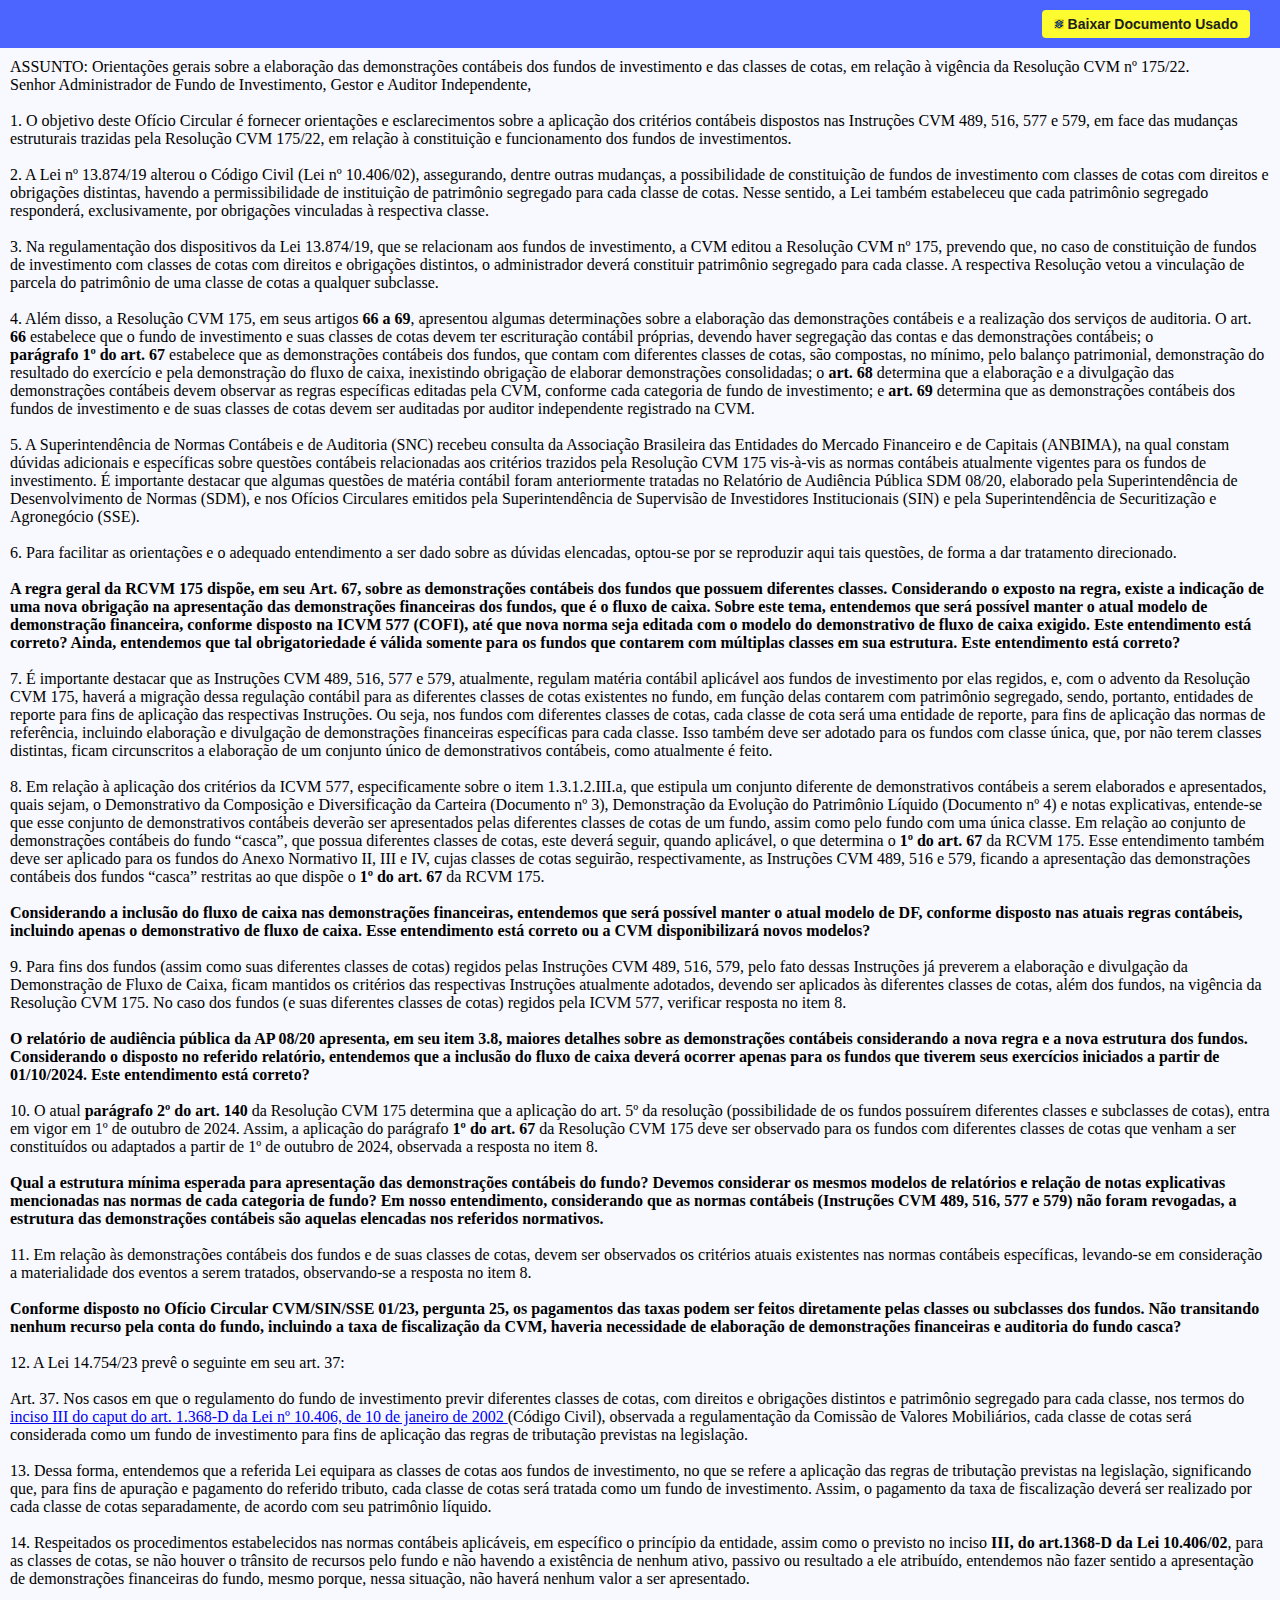
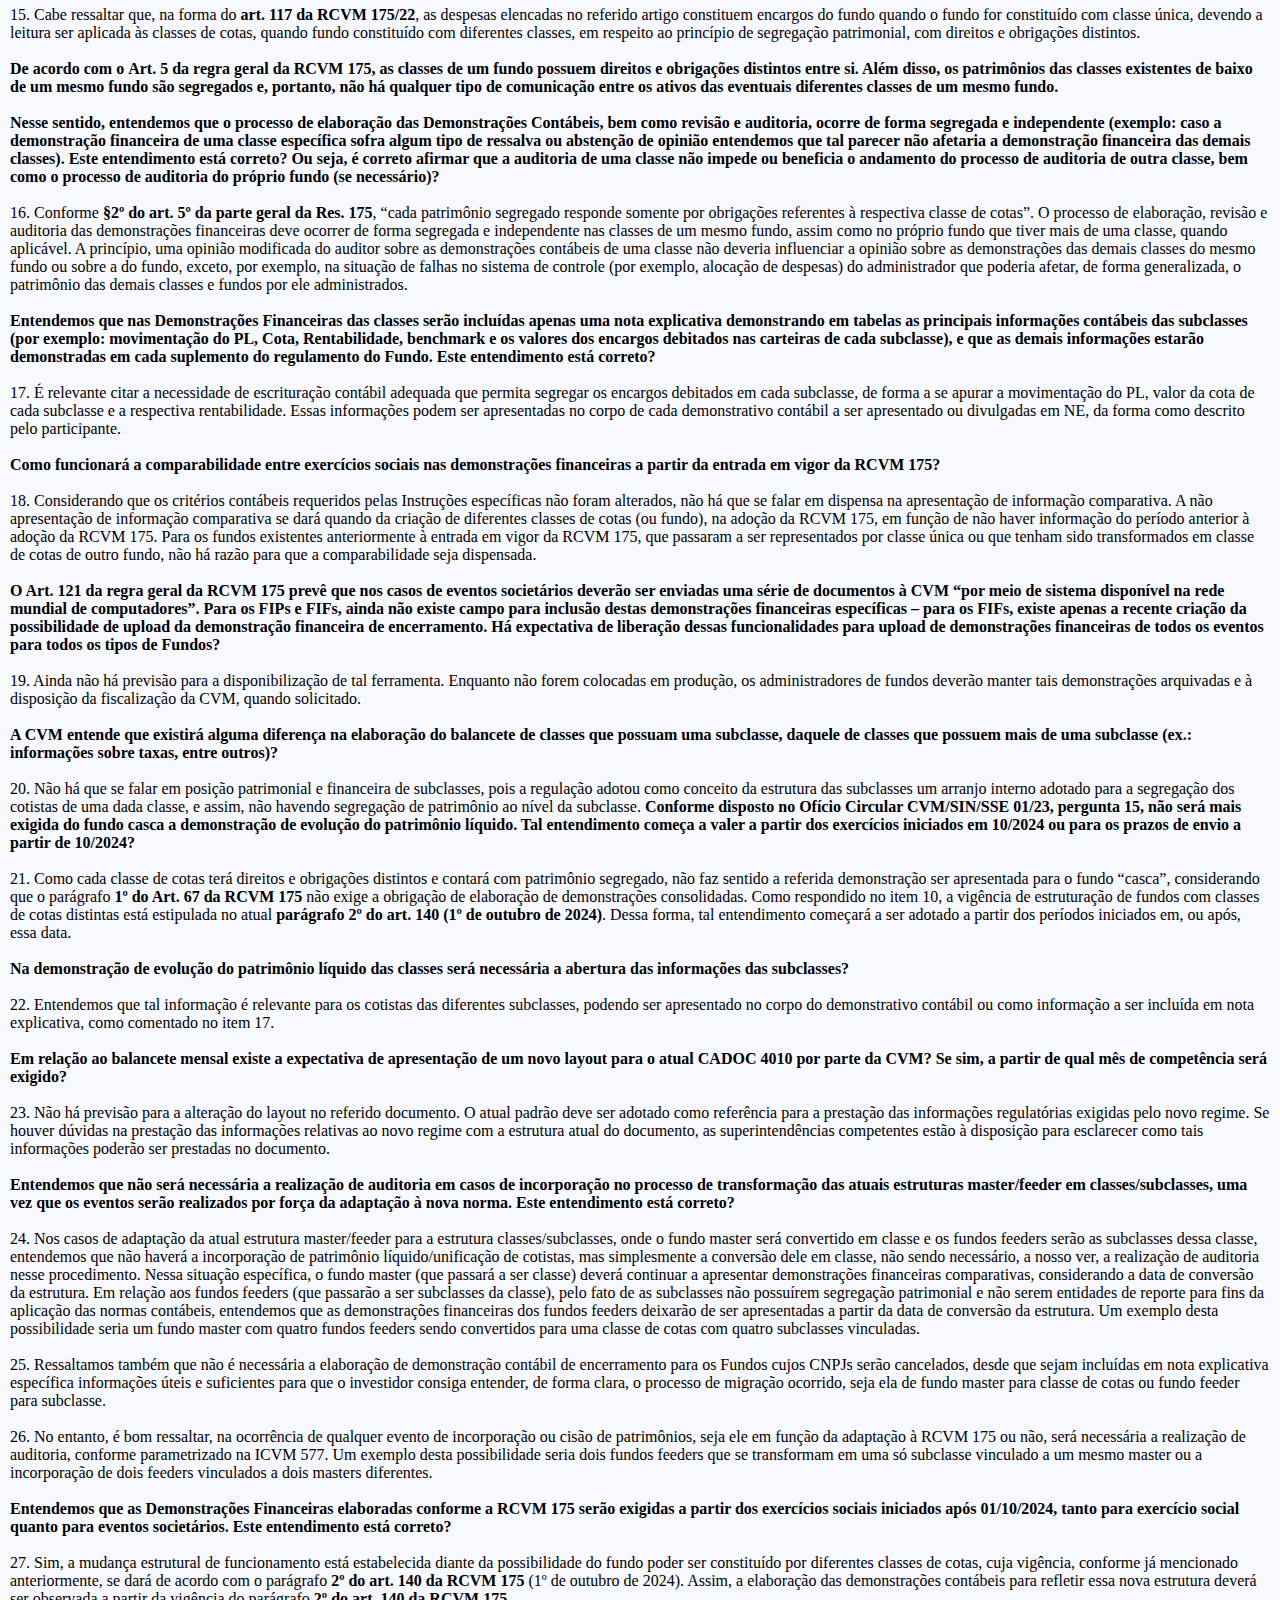
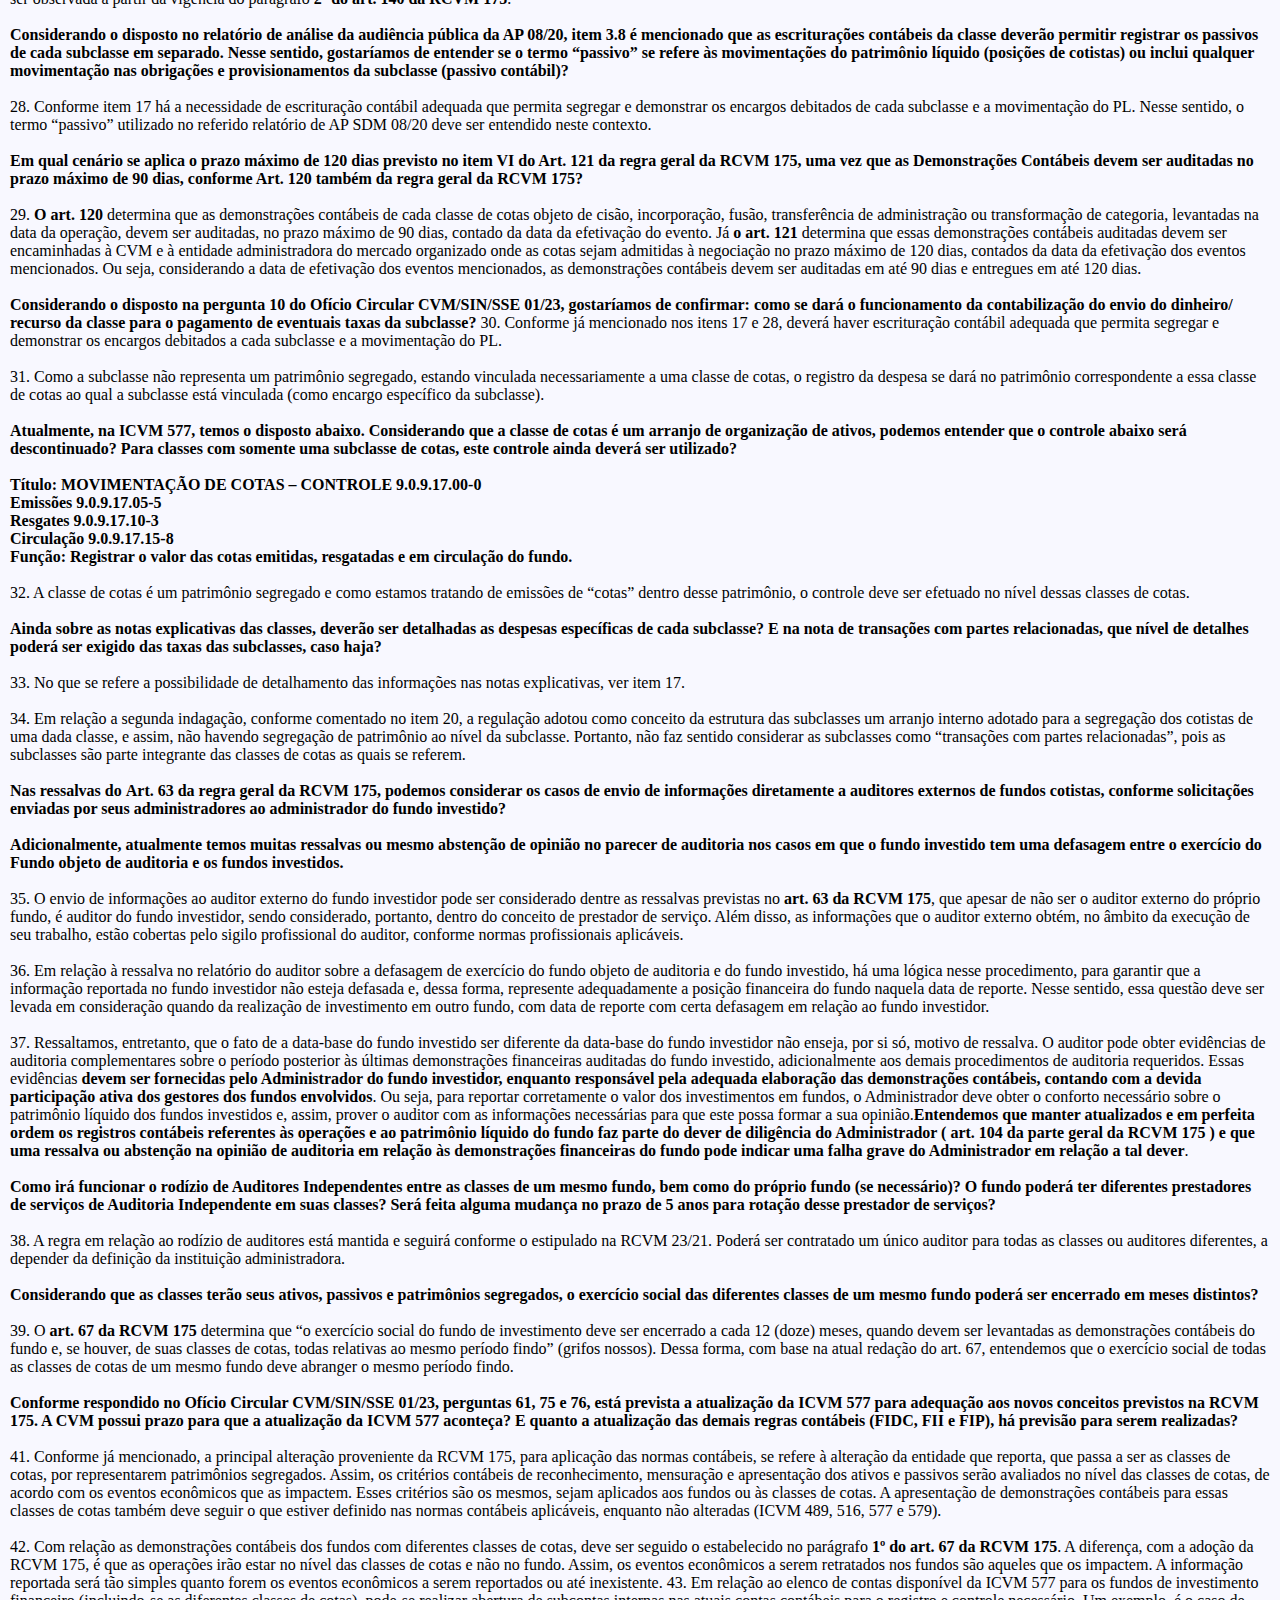
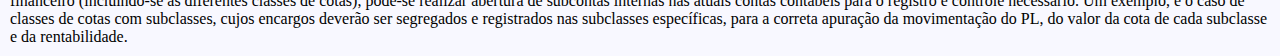
<file: root/index.html>
<!DOCTYPE html>
<html lang="pt">
<head>
    <meta charset="UTF-8">
    <meta name="viewport" content="width=device-width, initial-scale=1.0">
    <link rel="stylesheet" href="../root/style/style.css">
    <title>PDF</title>
</head>
<body>
  
<header class="cabecalho">
  
  <nav>
    <ul>
      <li>
        
        <a href="../public/pdf/oc-snc-sse-sin-0125 (3) (1).pdf" download>
         <img src="../public/Logo/BBAS3.SA.png" alt="">
          Baixar Documento Usado
        </a>
      </li>
    </ul>
  </nav>
</header>


<p>
    ASSUNTO: Orientações gerais sobre a elaboração das demonstrações
    contábeis dos fundos de investimento e das classes de cotas, em relação à
    vigência da Resolução CVM nº 175/22. <br>

    Senhor Administrador de Fundo de Investimento, Gestor e Auditor
    Independente,<br><br>

    1. O objetivo deste Ofício Circular é fornecer orientações e esclarecimentos sobre a
    aplicação dos critérios contábeis dispostos nas Instruções CVM 489, 516, 577 e 579,
    em face das mudanças estruturais trazidas pela Resolução CVM 175/22, em relação
    à constituição e funcionamento dos fundos de investimentos. <br><br>

    2. A Lei nº 13.874/19 alterou o Código Civil (Lei nº 10.406/02), assegurando, dentre
    outras mudanças, a possibilidade de constituição de fundos de investimento com
    classes de cotas com direitos e obrigações distintas, havendo a permissibilidade de
    instituição de patrimônio segregado para cada classe de cotas. Nesse sentido, a Lei
    também estabeleceu que cada patrimônio segregado responderá, exclusivamente,
    por obrigações vinculadas à respectiva classe.<br><br>

    3. Na regulamentação dos dispositivos da Lei 13.874/19, que se relacionam aos
    fundos de investimento, a CVM editou a Resolução CVM nº 175, prevendo que, no
    caso de constituição de fundos de investimento com classes de cotas com direitos e
    obrigações distintos, o administrador deverá constituir patrimônio segregado para
    cada classe. A respectiva Resolução vetou a vinculação de parcela do patrimônio de
    uma classe de cotas a qualquer subclasse.<br><br>

    4. Além disso, a Resolução CVM 175, em seus artigos 
    <span class="tooltip" onmouseover="showImage('tooltipImg')" onmouseout="hideImage('tooltipImg')">
        <strong>66 a 69</strong>
        <img id="tooltipImg" src="../public/img_leis/Art66_69.png"> <!-- 69 -->
    </span>, apresentou algumas
    determinações sobre a elaboração das demonstrações contábeis e a realização dos serviços de auditoria. O art. 
    <span class="tooltip2" onmouseover="showImage('tooltipImg2')" onmouseout="hideImage('tooltipImg2')">
        <strong>66</strong>
        <img id="tooltipImg2" src="../public/img_leis/Art66.png"> <!-- 66 -->
    </span> estabelece que o fundo de investimento e suas
    classes de cotas devem ter escrituração contábil próprias, devendo haver
    segregação das contas e das demonstrações contábeis; o  
    <span class="tooltip2" onmouseover="showImage('tooltipImg3')" onmouseout="hideImage('tooltipImg3')">
        <strong>parágrafo 1º do art. 67</strong>
        <img id="tooltipImg3" src="../public/img_leis/paragrafo1.png"> <!-- 67 -->
    </span>
    estabelece que as demonstrações contábeis dos fundos, que contam com diferentes
    classes de cotas, são compostas, no mínimo, pelo balanço patrimonial,
    demonstração do resultado do exercício e pela demonstração do fluxo de caixa,
    inexistindo obrigação de elaborar demonstrações consolidadas; o  
    <span class="tooltip" onmouseover="showImage('tooltipImg4')" onmouseout="hideImage('tooltipImg4')">
        <strong>art. 68</strong>
        <img id="tooltipImg4" src="./../public/img_leis/Art68.png"> <!-- 68 -->
    </span> determina
    que a elaboração e a divulgação das demonstrações contábeis devem observar as
    regras específicas editadas pela CVM, conforme cada categoria de fundo de
    investimento; e  
    <span class="tooltip" onmouseover="showImage('tooltipImg5')" onmouseout="hideImage('tooltipImg5')">
        <strong>art. 69</strong>
        <img id="tooltipImg5" src="../../public/img_leis/Art69.png"> <!-- 69 -->
    </span> determina que as demonstrações contábeis dos fundos de
    investimento e de suas classes de cotas devem ser auditadas por auditor
    independente registrado na CVM. <br><br>

    5. A Superintendência de Normas Contábeis e de Auditoria (SNC) recebeu consulta
    da Associação Brasileira das Entidades do Mercado Financeiro e de Capitais
    (ANBIMA), na qual constam dúvidas adicionais e específicas sobre questões
    contábeis relacionadas aos critérios trazidos pela Resolução CVM 175 vis-à-vis as
    normas contábeis atualmente vigentes para os fundos de investimento. É importante
    destacar que algumas questões de matéria contábil foram anteriormente tratadas
    no Relatório de Audiência Pública SDM 08/20, elaborado pela Superintendência de
    Desenvolvimento de Normas (SDM), e nos Ofícios Circulares emitidos pela
    Superintendência de Supervisão de Investidores Institucionais (SIN) e pela
    Superintendência de Securitização e Agronegócio (SSE). <br><br>

    6. Para facilitar as orientações e o adequado entendimento a ser dado sobre as
    dúvidas elencadas, optou-se por se reproduzir aqui tais questões, de forma a dar
    tratamento direcionado. <br><br>

   <strong> A regra geral da RCVM 175 dispõe, em seu 
    <span class="tooltip" onmouseover="showImage('tooltipImg6')" onmouseout="hideImage('tooltipImg6')">
        <strong>Art. 67</strong>
        <img id="tooltipImg6" src="../../public/img_leis/Art67.png">
    </span>, sobre as demonstrações
    contábeis dos fundos que possuem diferentes classes. Considerando o
    exposto na regra, existe a indicação de uma nova obrigação na
    apresentação das demonstrações financeiras dos fundos, que é o fluxo de
    caixa. Sobre este tema, entendemos que será possível manter o atual
    modelo de demonstração financeira, conforme disposto na ICVM 577
    (COFI), até que nova norma seja editada com o modelo do demonstrativo
    de fluxo de caixa exigido. Este entendimento está correto? Ainda,
    entendemos que tal obrigatoriedade é válida somente para os fundos que
    contarem com múltiplas classes em sua estrutura. Este entendimento está
    correto? </strong> <br><br>

    7. É importante destacar que as Instruções CVM 489, 516, 577 e 579, atualmente,
    regulam matéria contábil aplicável aos fundos de investimento por elas regidos, e,
    com o advento da Resolução CVM 175, haverá a migração dessa regulação contábil
    para as diferentes classes de cotas existentes no fundo, em função delas contarem
    com patrimônio segregado, sendo, portanto, entidades de reporte para fins de
    aplicação das respectivas Instruções. Ou seja, nos fundos com diferentes classes de
    cotas, cada classe de cota será uma entidade de reporte, para fins de aplicação das
    normas de referência, incluindo elaboração e divulgação de demonstrações
    financeiras específicas para cada classe. Isso também deve ser adotado para os
    fundos com classe única, que, por não terem classes distintas, ficam circunscritos a
    elaboração de um conjunto único de demonstrativos contábeis, como atualmente é
    feito. <br><br>

    8. Em relação à aplicação dos critérios da ICVM 577, especificamente sobre o item
    1.3.1.2.III.a, que estipula um conjunto diferente de demonstrativos contábeis a
    serem elaborados e apresentados, quais sejam, o Demonstrativo da Composição e
    Diversificação da Carteira (Documento nº 3), Demonstração da Evolução do
    Patrimônio Líquido (Documento nº 4) e notas explicativas, entende-se que esse
    conjunto de demonstrativos contábeis deverão ser apresentados pelas diferentes
    classes de cotas de um fundo, assim como pelo fundo com uma única classe. Em
    relação ao conjunto de demonstrações contábeis do fundo “casca”, que possua
    diferentes classes de cotas, este deverá seguir, quando aplicável, o que determina o
    <span class="tooltip" onmouseover="showImage('tooltipImg7')" onmouseout="hideImage('tooltipImg7')">
        <strong>1º do art. 67</strong>
        <img id="tooltipImg7" src="../../public/img_leis/paragrafo1.png">
    </span>  da RCVM 175. Esse entendimento também deve ser aplicado para os
    fundos do Anexo Normativo II, III e IV, cujas classes de cotas seguirão,
    respectivamente, as Instruções CVM 489, 516 e 579, ficando a apresentação das
    demonstrações contábeis dos fundos “casca” restritas ao que dispõe o
    <span class="tooltip" onmouseover="showImage('tooltipImg8')" onmouseout="hideImage('tooltipImg8')">
        <strong>1º do art. 67</strong>
        <img id="tooltipImg8" src="../../public/img_leis/paragrafo1.png"></span>
    da RCVM 175.<br><br>

   <strong> Considerando a inclusão do fluxo de caixa nas demonstrações financeiras,
    entendemos que será possível manter o atual modelo de DF, conforme
    disposto nas atuais regras contábeis, incluindo apenas o demonstrativo de
    fluxo de caixa. Esse entendimento está correto ou a CVM disponibilizará
    novos modelos?</strong> <br><br>

    9. Para fins dos fundos (assim como suas diferentes classes de cotas) regidos pelas
    Instruções CVM 489, 516, 579, pelo fato dessas Instruções já preverem a elaboração
    e divulgação da Demonstração de Fluxo de Caixa, ficam mantidos os critérios das
    respectivas Instruções atualmente adotados, devendo ser aplicados às diferentes
    classes de cotas, além dos fundos, na vigência da Resolução CVM 175. No caso dos
    fundos (e suas diferentes classes de cotas) regidos pela ICVM 577, verificar
    resposta no item 8.<br><br>

   <strong> O relatório de audiência pública da AP 08/20 apresenta, em seu item 3.8, maiores detalhes sobre as demonstrações contábeis considerando a nova
    regra e a nova estrutura dos fundos. Considerando o disposto no referido
    relatório, entendemos que a inclusão do fluxo de caixa deverá ocorrer
    apenas para os fundos que tiverem seus exercícios iniciados a partir de
    01/10/2024. Este entendimento está correto?</strong> <br><br>

    10. O atual <span class="tooltip" onmouseover="showImage('tooltipImg60')" onmouseout="hideImage('tooltipImg60')">
        <strong>parágrafo 2º do art. 140</strong>
        <img id="tooltipImg60" src="../public/img_leis/Art140.png"></span> da Resolução CVM 175 determina que a
    aplicação do art. 5º da resolução (possibilidade de os fundos possuírem diferentes
    classes e subclasses de cotas), entra em vigor em 1º de outubro de 2024. Assim, a
    aplicação do parágrafo 
    <span class="tooltip" onmouseover="showImage('tooltipImg9')" onmouseout="hideImage('tooltipImg9')">
        <strong>1º do art. 67</strong>
        <img id="tooltipImg9" src="../public/img_leis/paragrafo1.png"></span> da Resolução CVM 175 deve ser observado para
    os fundos com diferentes classes de cotas que venham a ser constituídos ou
    adaptados a partir de 1º de outubro de 2024, observada a resposta no item 8.<br><br>

    <strong> Qual a estrutura mínima esperada para apresentação das demonstrações
    contábeis do fundo? Devemos considerar os mesmos modelos de relatórios
    e relação de notas explicativas mencionadas nas normas de cada categoria
    de fundo? Em nosso entendimento, considerando que as normas contábeis
    (Instruções CVM 489, 516, 577 e 579) não foram revogadas, a estrutura
    das demonstrações contábeis são aquelas elencadas nos referidos
    normativos.</strong> <br><br>

    11. Em relação às demonstrações contábeis dos fundos e de suas classes de cotas,
    devem ser observados os critérios atuais existentes nas normas contábeis
    específicas, levando-se em consideração a materialidade dos eventos a serem
    tratados, observando-se a resposta no item 8. <br><br>

   <strong> Conforme disposto no Ofício Circular CVM/SIN/SSE 01/23, pergunta 25, os
    pagamentos das taxas podem ser feitos diretamente pelas classes ou
    subclasses dos fundos. Não transitando nenhum recurso pela conta do
    fundo, incluindo a taxa de fiscalização da CVM, haveria necessidade de
    elaboração de demonstrações financeiras e auditoria do fundo casca?</strong> <br><br>

    12. A Lei 14.754/23 prevê o seguinte em seu art. 37: <br><br>
    Art. 37. Nos casos em que o regulamento do fundo de investimento previr
    diferentes classes de cotas, com direitos e obrigações distintos e patrimônio
    segregado para cada classe, nos termos do <a href="https://www.planalto.gov.br/ccivil_03/LEIS/2002/L10406.htm#art1368d3"> inciso III do caput do art. 1.368-D da
    Lei nº 10.406, de 10 de janeiro de 2002 </a> (Código Civil), observada a
    regulamentação da Comissão de Valores Mobiliários, cada classe de cotas será
    considerada como um fundo de investimento para fins de aplicação das regras
    de tributação previstas na legislação. <br><br>

    13. Dessa forma, entendemos que a referida Lei equipara as classes de cotas aos
    fundos de investimento, no que se refere a aplicação das regras de tributação
    previstas na legislação, significando que, para fins de apuração e pagamento do
    referido tributo, cada classe de cotas será tratada como um fundo de investimento.
    Assim, o pagamento da taxa de fiscalização deverá ser realizado por cada classe de
    cotas separadamente, de acordo com seu patrimônio líquido. <br><br>

    14. Respeitados os procedimentos estabelecidos nas normas contábeis aplicáveis,
    em específico o princípio da entidade, assim como o previsto no inciso 
    <span class="tooltip" onmouseover="showImage('tooltipImg10')" onmouseout="hideImage('tooltipImg10')">
        <strong>III, do art.1368-D da Lei 10.406/02 </strong>
        <img id="tooltipImg10" src="../public/img_leis/Inciso3_da_Lei.png">
    </span>, para as classes de cotas, se não houver o trânsito de
    recursos pelo fundo e não havendo a existência de nenhum ativo, passivo ou
    resultado a ele atribuído, entendemos não fazer sentido a apresentação de
    demonstrações financeiras do fundo, mesmo porque, nessa situação, não haverá
    nenhum valor a ser apresentado. <br><br>

    15. Cabe ressaltar que, na forma do 
    <span class="tooltip3" onmouseover="showImage('tooltipImg11')" onmouseout="hideImage('tooltipImg11')">
        <strong>art. 117 da RCVM 175/22 </strong>
        <img id="tooltipImg11" src="../public/img_leis/Art117.png">
    </span>, as despesas
    elencadas no referido artigo constituem encargos do fundo quando o fundo for
    constituído com classe única, devendo a leitura ser aplicada às classes de cotas,
    quando fundo constituído com diferentes classes, em respeito ao princípio de
    segregação patrimonial, com direitos e obrigações distintos. <br><br>

   <strong> De acordo com o 
    <span class="tooltip" onmouseover="showImage('tooltipImg12')" onmouseout="hideImage('tooltipImg12')">
        <strong>Art. 5 da regra geral da RCVM 175 </strong>
        <img id="tooltipImg12" src="../../public/img_leis/Art5.png">
    </span>, as classes de um
    fundo possuem direitos e obrigações distintos entre si. Além disso, os
    patrimônios das classes existentes de baixo de um mesmo fundo são
    segregados e, portanto, não há qualquer tipo de comunicação entre os
    ativos das eventuais diferentes classes de um mesmo fundo.</strong> <br><br>

  <strong> Nesse sentido, entendemos que o processo de elaboração das
    Demonstrações Contábeis, bem como revisão e auditoria, ocorre de forma
    segregada e independente (exemplo: caso a demonstração financeira de
    uma classe específica sofra algum tipo de ressalva ou abstenção de
    opinião entendemos que tal parecer não afetaria a demonstração
    financeira das demais classes). Este entendimento está correto? Ou seja, é
    correto afirmar que a auditoria de uma classe não impede ou beneficia o
    andamento do processo de auditoria de outra classe, bem como o processo
    de auditoria do próprio fundo (se necessário)? </strong> <br><br>

    16. Conforme  
    <span class="tooltip" onmouseover="showImage('tooltipImg13')" onmouseout="hideImage('tooltipImg13')">
        <strong> §2º do art. 5º da parte geral da Res. 175</strong>
        <img id="tooltipImg13" src="../public/img_leis/2imenda_Art5.png">
    </span>, “cada patrimônio segregado
    responde somente por obrigações referentes à respectiva classe de cotas”. 
    O processo de elaboração, revisão e auditoria das demonstrações financeiras deve
    ocorrer de forma segregada e independente nas classes de um mesmo fundo, assim
    como no próprio fundo que tiver mais de uma classe, quando aplicável. A princípio,
    uma opinião modificada do auditor sobre as demonstrações contábeis de uma classe
    não deveria influenciar a opinião sobre as demonstrações das demais classes do
    mesmo fundo ou sobre a do fundo, exceto, por exemplo, na situação de falhas no
    sistema de controle (por exemplo, alocação de despesas) do administrador que
    poderia afetar, de forma generalizada, o patrimônio das demais classes e fundos por
    ele administrados. <br><br>

    <strong>
        Entendemos que nas Demonstrações Financeiras das classes serão
        incluídas apenas uma nota explicativa demonstrando em tabelas as
        principais informações contábeis das subclasses (por exemplo:
        movimentação do PL, Cota, Rentabilidade, benchmark e os valores dos
        encargos debitados nas carteiras de cada subclasse), e que as demais
        informações estarão demonstradas em cada suplemento do regulamento
        do Fundo. Este entendimento está correto?
    </strong> <br><br>

    17. É relevante citar a necessidade de escrituração contábil adequada que permita
    segregar os encargos debitados em cada subclasse, de forma a se apurar a
    movimentação do PL, valor da cota de cada subclasse e a respectiva rentabilidade.
    Essas informações podem ser apresentadas no corpo de cada demonstrativo
    contábil a ser apresentado ou divulgadas em NE, da forma como descrito pelo
    participante. <br><br>

    <strong>
        Como funcionará a comparabilidade entre exercícios sociais nas
        demonstrações financeiras a partir da entrada em vigor da RCVM 175?
    </strong> <br><br>

    18. Considerando que os critérios contábeis requeridos pelas Instruções específicas
    não foram alterados, não há que se falar em dispensa na apresentação de
    informação comparativa. A não apresentação de informação comparativa se dará
    quando da criação de diferentes classes de cotas (ou fundo), na adoção da RCVM
    175, em função de não haver informação do período anterior à adoção da RCVM
    175. Para os fundos existentes anteriormente à entrada em vigor da RCVM 175, que
    passaram a ser representados por classe única ou que tenham sido transformados
    em classe de cotas de outro fundo, não há razão para que a comparabilidade seja
    dispensada. <br><br>

    <strong>
        O Art. 121 da regra geral da RCVM 175 prevê que nos casos de eventos
    societários deverão ser enviadas uma série de documentos à CVM “por
    meio de sistema disponível na rede mundial de computadores”. Para os
    FIPs e FIFs, ainda não existe campo para inclusão destas demonstrações
    financeiras específicas – para os FIFs, existe apenas a recente criação da
    possibilidade de upload da demonstração financeira de encerramento. Há
    expectativa de liberação dessas funcionalidades para upload de
    demonstrações financeiras de todos os eventos para todos os tipos de
    Fundos?
    </strong><br><br>


    19. Ainda não há previsão para a disponibilização de tal ferramenta. Enquanto não
    forem colocadas em produção, os administradores de fundos deverão manter tais
    demonstrações arquivadas e à disposição da fiscalização da CVM, quando solicitado. <br></br>

    <strong>
        A CVM entende que existirá alguma diferença na elaboração do balancete
        de classes que possuam uma subclasse, daquele de classes que possuem
        mais de uma subclasse (ex.: informações sobre taxas, entre outros)?
    </strong> <br><br>

    20. Não há que se falar em posição patrimonial e financeira de subclasses, pois a
    regulação adotou como conceito da estrutura das subclasses um arranjo interno
    adotado para a segregação dos cotistas de uma dada classe, e assim, não havendo
    segregação de patrimônio ao nível da subclasse.


    <strong>
        Conforme disposto no Ofício Circular CVM/SIN/SSE 01/23, pergunta 15, não
        será mais exigida do fundo casca a demonstração de evolução do
        patrimônio líquido. Tal entendimento começa a valer a partir dos exercícios
        iniciados em 10/2024 ou para os prazos de envio a partir de 10/2024?
    </strong> <br><br>

    21. Como cada classe de cotas terá direitos e obrigações distintos e contará com
    patrimônio segregado, não faz sentido a referida demonstração ser apresentada
    para o fundo “casca”, considerando que o parágrafo 
    <span class="tooltip" onmouseover="showImage('tooltipImg14')" onmouseout="hideImage('tooltipImg14')">
        <strong> 1º do Art. 67 da RCVM 175</strong>
        <img id="tooltipImg14" src="../public/img_leis/paragrafo1.png">
    </span> não
    exige a obrigação de elaboração de demonstrações consolidadas. Como respondido
    no item 10, a vigência de estruturação de fundos com classes de cotas distintas está
    estipulada no atual <span class="tooltip" onmouseover="showImage('tooltipImg61')" onmouseout="hideImage('tooltipImg61')">
        <strong>parágrafo 2º do art. 140 (1º de outubro de 2024)</strong>
        <img id="tooltipImg61" src="../public/img_leis/Art140.png"></span>. Dessa forma,
    tal entendimento começará a ser adotado a partir dos períodos iniciados em, ou
    após, essa data. <br><br>

    <strong>
        Na demonstração de evolução do patrimônio líquido das classes será
        necessária a abertura das informações das subclasses?
    </strong><br><br>

    22. Entendemos que tal informação é relevante para os cotistas das diferentes
    subclasses, podendo ser apresentado no corpo do demonstrativo contábil ou como
    informação a ser incluída em nota explicativa, como comentado no item 17.<br><br>

    <strong>
        Em relação ao balancete mensal existe a expectativa de apresentação de
        um novo layout para o atual CADOC 4010 por parte da CVM? Se sim, a
        partir de qual mês de competência será exigido?
    </strong><br><br>

    23. Não há previsão para a alteração do layout no referido documento. O atual
    padrão deve ser adotado como referência para a prestação das informações
    regulatórias exigidas pelo novo regime. Se houver dúvidas na prestação das
    informações relativas ao novo regime com a estrutura atual do documento, as
    superintendências competentes estão à disposição para esclarecer como tais
    informações poderão ser prestadas no documento. <br><br>

    <strong>
        Entendemos que não será necessária a realização de auditoria em casos de
        incorporação no processo de transformação das atuais estruturas
        master/feeder em classes/subclasses, uma vez que os eventos serão
        realizados por força da adaptação à nova norma. Este entendimento está
        correto?
    </strong> <br><br>


    24. Nos casos de adaptação da atual estrutura master/feeder para a estrutura
    classes/subclasses, onde o fundo master será convertido em classe e os fundos
    feeders serão as subclasses dessa classe, entendemos que não haverá a
    incorporação de patrimônio líquido/unificação de cotistas, mas simplesmente a
    conversão dele em classe, não sendo necessário, a nosso ver, a realização de
    auditoria nesse procedimento. Nessa situação específica, o fundo master (que
    passará a ser classe) deverá continuar a apresentar demonstrações financeiras
    comparativas, considerando a data de conversão da estrutura. Em relação aos
    fundos feeders (que passarão a ser subclasses da classe), pelo fato de as subclasses
    não possuírem segregação patrimonial e não serem entidades de reporte para fins
    da aplicação das normas contábeis, entendemos que as demonstrações financeiras
    dos fundos feeders deixarão de ser apresentadas a partir da data de conversão da
    estrutura. Um exemplo desta possibilidade seria um fundo master com quatro
    fundos feeders sendo convertidos para uma classe de cotas com quatro subclasses
    vinculadas.<br><br>

    25. Ressaltamos também que não é necessária a elaboração de demonstração
    contábil de encerramento para os Fundos cujos CNPJs serão cancelados, desde que
    sejam incluídas em nota explicativa específica informações úteis e suficientes para
    que o investidor consiga entender, de forma clara, o processo de migração ocorrido,
    seja ela de fundo master para classe de cotas ou fundo feeder para subclasse. <br><br>

    26. No entanto, é bom ressaltar, na ocorrência de qualquer evento de incorporação
    ou cisão de patrimônios, seja ele em função da adaptação à RCVM 175 ou não, será
    necessária a realização de auditoria, conforme parametrizado na ICVM 577. Um
    exemplo desta possibilidade seria dois fundos feeders que se transformam em uma
    só subclasse vinculado a um mesmo master ou a incorporação de dois feeders
    vinculados a dois masters diferentes. <br><br>

    <strong>
        Entendemos que as Demonstrações Financeiras elaboradas conforme a
        RCVM 175 serão exigidas a partir dos exercícios sociais iniciados após
        01/10/2024, tanto para exercício social quanto para eventos societários.
        Este entendimento está correto?
    </strong> <br><br>

    27. Sim, a mudança estrutural de funcionamento está estabelecida diante da
    possibilidade do fundo poder ser constituído por diferentes classes de cotas, cuja
    vigência, conforme já mencionado anteriormente, se dará de acordo com o
    parágrafo 
    <span class="tooltip" onmouseover="showImage('tooltipImg15')" onmouseout="hideImage('tooltipImg15')">
        <strong>2º do art. 140 da RCVM 175 </strong>
        <img id="tooltipImg15" src="../public/img_leis/Art140.png">
    </span> (1º de outubro de 2024). Assim, a elaboração
    das demonstrações contábeis para refletir essa nova estrutura deverá ser observada
    a partir da vigência do parágrafo 
    <span class="tooltip" onmouseover="showImage('tooltipImg16')" onmouseout="hideImage('tooltipImg16')">
        <strong>2º do art. 140 da RCVM 175 </strong>
        <img id="tooltipImg16" src="../public/img_leis/Art140.png">
    </span>. <br><br>

    <strong>
        Considerando o disposto no relatório de análise da audiência pública da AP
        08/20, item 3.8 é mencionado que as escriturações contábeis da classe
        deverão permitir registrar os passivos de cada subclasse em separado.
        Nesse sentido, gostaríamos de entender se o termo “passivo” se refere às
        movimentações do patrimônio líquido (posições de cotistas) ou inclui
        qualquer movimentação nas obrigações e provisionamentos da subclasse
        (passivo contábil)?
    </strong> <br><br>

    28. Conforme item 17 há a necessidade de escrituração contábil adequada que
    permita segregar e demonstrar os encargos debitados de cada subclasse e a
    movimentação do PL. Nesse sentido, o termo “passivo” utilizado no referido relatório
    de AP SDM 08/20 deve ser entendido neste contexto. <br><br>

    <strong>
        Em qual cenário se aplica o prazo máximo de 120 dias previsto no item VI
        do Art. 121 da regra geral da RCVM 175, uma vez que as Demonstrações
        Contábeis devem ser auditadas no prazo máximo de 90 dias, conforme Art.
        120 também da regra geral da RCVM 175?
    </strong> <br><br>

    29.   
    <span class="tooltip2" onmouseover="showImage('tooltipImg17')" onmouseout="hideImage('tooltipImg17')">
        <strong>O art. 120 </strong>
        <img id="tooltipImg17" src="../../public/img_leis/Art120.png">
    </span> determina que as demonstrações contábeis de cada classe de cotas
    objeto de cisão, incorporação, fusão, transferência de administração ou
    transformação de categoria, levantadas na data da operação, devem ser auditadas,
    no prazo máximo de 90 dias, contado da data da efetivação do evento. Já 
    <span class="tooltip" onmouseover="showImage('tooltipImg18')" onmouseout="hideImage('tooltipImg18')">
        <strong>o art. 121</strong>
        <img id="tooltipImg18" src="../public/img_leis/Art121.png">
    </span>
    determina que essas demonstrações contábeis auditadas devem ser encaminhadas
    à CVM e à entidade administradora do mercado organizado onde as cotas sejam
    admitidas à negociação no prazo máximo de 120 dias, contados da data da
    efetivação dos eventos mencionados. Ou seja, considerando a data de efetivação
    dos eventos mencionados, as demonstrações contábeis devem ser auditadas em até
    90 dias e entregues em até 120 dias. <br><br>

    <strong>
        Considerando o disposto na pergunta 10 do Ofício Circular CVM/SIN/SSE
        01/23, gostaríamos de confirmar: como se dará o funcionamento da
        contabilização do envio do dinheiro/ recurso da classe para o pagamento
        de eventuais taxas da subclasse?
    </strong>

    30. Conforme já mencionado nos itens 17 e 28, deverá haver escrituração contábil
    adequada que permita segregar e demonstrar os encargos debitados a cada
    subclasse e a movimentação do PL.<br><br>

    31. Como a subclasse não representa um patrimônio segregado, estando vinculada
    necessariamente a uma classe de cotas, o registro da despesa se dará no
    patrimônio correspondente a essa classe de cotas ao qual a subclasse está
    vinculada (como encargo específico da subclasse).<br><br>

    <strong>
        Atualmente, na ICVM 577, temos o disposto abaixo. Considerando que a
        classe de cotas é um arranjo de organização de ativos, podemos entender
        que o controle abaixo será descontinuado? Para classes com somente uma
        subclasse de cotas, este controle ainda deverá ser utilizado? <br><br>

        Título: MOVIMENTAÇÃO DE COTAS – CONTROLE 9.0.9.17.00-0 <br>
        Emissões 9.0.9.17.05-5 <br>
        Resgates 9.0.9.17.10-3 <br>
        Circulação 9.0.9.17.15-8 <br>
        Função: Registrar o valor das cotas emitidas, resgatadas e em circulação
        do fundo.
    </strong> <br><br>

    32. A classe de cotas é um patrimônio segregado e como estamos tratando de
    emissões de “cotas” dentro desse patrimônio, o controle deve ser efetuado no nível
    dessas classes de cotas. <br><br>

    <strong>
        Ainda sobre as notas explicativas das classes, deverão ser detalhadas as
        despesas específicas de cada subclasse? E na nota de transações com
        partes relacionadas, que nível de detalhes poderá ser exigido das taxas
        das subclasses, caso haja?
    </strong><br><br>

    33. No que se refere a possibilidade de detalhamento das informações nas notas
    explicativas, ver item 17. <br><br>

    34. Em relação a segunda indagação, conforme comentado no item 20, a regulação
    adotou como conceito da estrutura das subclasses um arranjo interno adotado para
    a segregação dos cotistas de uma dada classe, e assim, não havendo segregação de
    patrimônio ao nível da subclasse. Portanto, não faz sentido considerar as subclasses
    como “transações com partes relacionadas”, pois as subclasses são parte integrante
    das classes de cotas as quais se referem. <br><br>

    <strong>
            Nas ressalvas do 
        <span class="tooltip" onmouseover="showImage('tooltipImg19')" onmouseout="hideImage('tooltipImg19')">
            <strong>Art. 63</strong>
            <img id="tooltipImg19" src="../../public/img_leis/Art63.png">
        </span> da regra geral da RCVM 175, podemos considerar
        os casos de envio de informações diretamente a auditores externos de
        fundos cotistas, conforme solicitações enviadas por seus administradores
        ao administrador do fundo investido? <br><br>

        Adicionalmente, atualmente temos muitas ressalvas ou mesmo abstenção
        de opinião no parecer de auditoria nos casos em que o fundo investido tem
        uma defasagem entre o exercício do Fundo objeto de auditoria e os fundos
        investidos. <br><br>
    </strong>
    
    35. O envio de informações ao auditor externo do fundo investidor pode ser
    considerado dentre as ressalvas previstas no 
    <span class="tooltip" onmouseover="showImage('tooltipImg20')" onmouseout="hideImage('tooltipImg20')">
        <strong>art. 63 da RCVM 175</strong>
        <img id="tooltipImg20" src="../../public/img_leis/Art63.png">
    </span>, que apesar de
    não ser o auditor externo do próprio fundo, é auditor do fundo investidor, sendo
    considerado, portanto, dentro do conceito de prestador de serviço. Além disso, as
    informações que o auditor externo obtém, no âmbito da execução de seu trabalho,
    estão cobertas pelo sigilo profissional do auditor, conforme normas profissionais
    aplicáveis.<br><br>

    36. Em relação à ressalva no relatório do auditor sobre a defasagem de exercício do
    fundo objeto de auditoria e do fundo investido, há uma lógica nesse procedimento,
    para garantir que a informação reportada no fundo investidor não esteja defasada e,
    dessa forma, represente adequadamente a posição financeira do fundo naquela
    data de reporte. Nesse sentido, essa questão deve ser levada em consideração
    quando da realização de investimento em outro fundo, com data de reporte com
    certa defasagem em relação ao fundo investidor. <br><br>

    37. Ressaltamos, entretanto, que o fato de a data-base do fundo investido ser
    diferente da data-base do fundo investidor não enseja, por si só, motivo de ressalva.
    O auditor pode obter evidências de auditoria complementares sobre o período
    posterior às últimas demonstrações financeiras auditadas do fundo investido,
    adicionalmente aos demais procedimentos de auditoria requeridos. Essas evidências
    <strong>devem ser fornecidas pelo Administrador do fundo investidor, enquanto
    responsável pela adequada elaboração das demonstrações contábeis,
    contando com a devida participação ativa dos gestores dos fundos
    envolvidos</strong>. Ou seja, para reportar corretamente o valor dos investimentos em
    fundos, o Administrador deve obter o conforto necessário sobre o patrimônio líquido
    dos fundos investidos e, assim, prover o auditor com as informações necessárias
    para que este possa formar a sua opinião.<strong>Entendemos que manter atualizados
    e em perfeita ordem os registros contábeis referentes às operações e ao
    patrimônio líquido do fundo faz parte do dever de diligência do
    Administrador ( 
    <span class="tooltip" onmouseover="showImage('tooltipImg21')" onmouseout="hideImage('tooltipImg21')">
        <strong>art. 104 da parte geral da RCVM 175</strong>
        <img id="tooltipImg21" src="../../public/img_leis/Art104.png">
    </span> ) e que uma ressalva
    ou abstenção na opinião de auditoria em relação às demonstrações
    financeiras do fundo pode indicar uma falha grave do Administrador em
    relação a tal dever</strong>.<br><br>

    <strong>
        Como irá funcionar o rodízio de Auditores Independentes entre as classes
        de um mesmo fundo, bem como do próprio fundo (se necessário)? O fundo
        poderá ter diferentes prestadores de serviços de Auditoria Independente
        em suas classes? Será feita alguma mudança no prazo de 5 anos para
        rotação desse prestador de serviços?
    </strong><br><br>

    38. A regra em relação ao rodízio de auditores está mantida e seguirá conforme o
    estipulado na RCVM 23/21. Poderá ser contratado um único auditor para todas as
    classes ou auditores diferentes, a depender da definição da instituição
    administradora.<br><br>

   <strong> Considerando que as classes terão seus ativos, passivos e patrimônios
    segregados, o exercício social das diferentes classes de um mesmo fundo
    poderá ser encerrado em meses distintos? </strong> <br><br>

    39. O  <span class="tooltip2" onmouseover="showImage('tooltipImg22')" onmouseout="hideImage('tooltipImg22')">
        <strong>art. 67 da RCVM 175</strong>
        <img id="tooltipImg22" src="../public/img_leis/Art67.png">
    </span> determina que “o exercício social do fundo de
    investimento deve ser encerrado a cada 12 (doze) meses, quando devem ser
    levantadas as demonstrações contábeis do fundo e, se houver, de suas classes de
    cotas, todas relativas ao mesmo período findo” (grifos nossos). Dessa forma, com
    base na atual redação do art. 67, entendemos que o exercício social de todas as
    classes de cotas de um mesmo fundo deve abranger o mesmo período findo.<br><br>


    <strong>
        Conforme respondido no Ofício Circular CVM/SIN/SSE 01/23, perguntas 61,
        75 e 76, está prevista a atualização da ICVM 577 para adequação aos novos
        conceitos previstos na RCVM 175. A CVM possui prazo para que a
        atualização da ICVM 577 aconteça? E quanto a atualização das demais
        regras contábeis (FIDC, FII e FIP), há previsão para serem realizadas?
    </strong><br><br>

    41. Conforme já mencionado, a principal alteração proveniente da RCVM 175, para
    aplicação das normas contábeis, se refere à alteração da entidade que reporta, que
    passa a ser as classes de cotas, por representarem patrimônios segregados. Assim,
    os critérios contábeis de reconhecimento, mensuração e apresentação dos ativos e
    passivos serão avaliados no nível das classes de cotas, de acordo com os eventos
    econômicos que as impactem. Esses critérios são os mesmos, sejam aplicados aos
    fundos ou às classes de cotas. A apresentação de demonstrações contábeis para
    essas classes de cotas também deve seguir o que estiver definido nas normas
    contábeis aplicáveis, enquanto não alteradas (ICVM 489, 516, 577 e 579).<br><br>

    42. Com relação as demonstrações contábeis dos fundos com diferentes classes de
    cotas, deve ser seguido o estabelecido no parágrafo 
    <span class="tooltip" onmouseover="showImage('tooltipImg23')" onmouseout="hideImage('tooltipImg23')">
        <strong>1º do art. 67 da RCVM 175</strong>
        <img id="tooltipImg23" src="../public/img_leis/paragrafo1.png">
    </span>. A
    diferença, com a adoção da RCVM 175, é que as operações irão estar no nível das
    classes de cotas e não no fundo. Assim, os eventos econômicos a serem retratados
    nos fundos são aqueles que os impactem. A informação reportada será tão simples
    quanto forem os eventos econômicos a serem reportados ou até inexistente.

    43. Em relação ao elenco de contas disponível da ICVM 577 para os fundos de
    investimento financeiro (incluindo-se as diferentes classes de cotas), pode-se
    realizar abertura de subcontas internas nas atuais contas contábeis para o registro e
    controle necessário. Um exemplo, é o caso de classes de cotas com subclasses,
    cujos encargos deverão ser segregados e registrados nas subclasses específicas,
    para a correta apuração da movimentação do PL, do valor da cota de cada subclasse
    e da rentabilidade.
</p>

<script>
    function showImage(id) {
        document.getElementById(id).style.display = "block";
    }

    function hideImage(id) {
        document.getElementById(id).style.display = "none";
    }
</script>

</body>
</html>
</file>
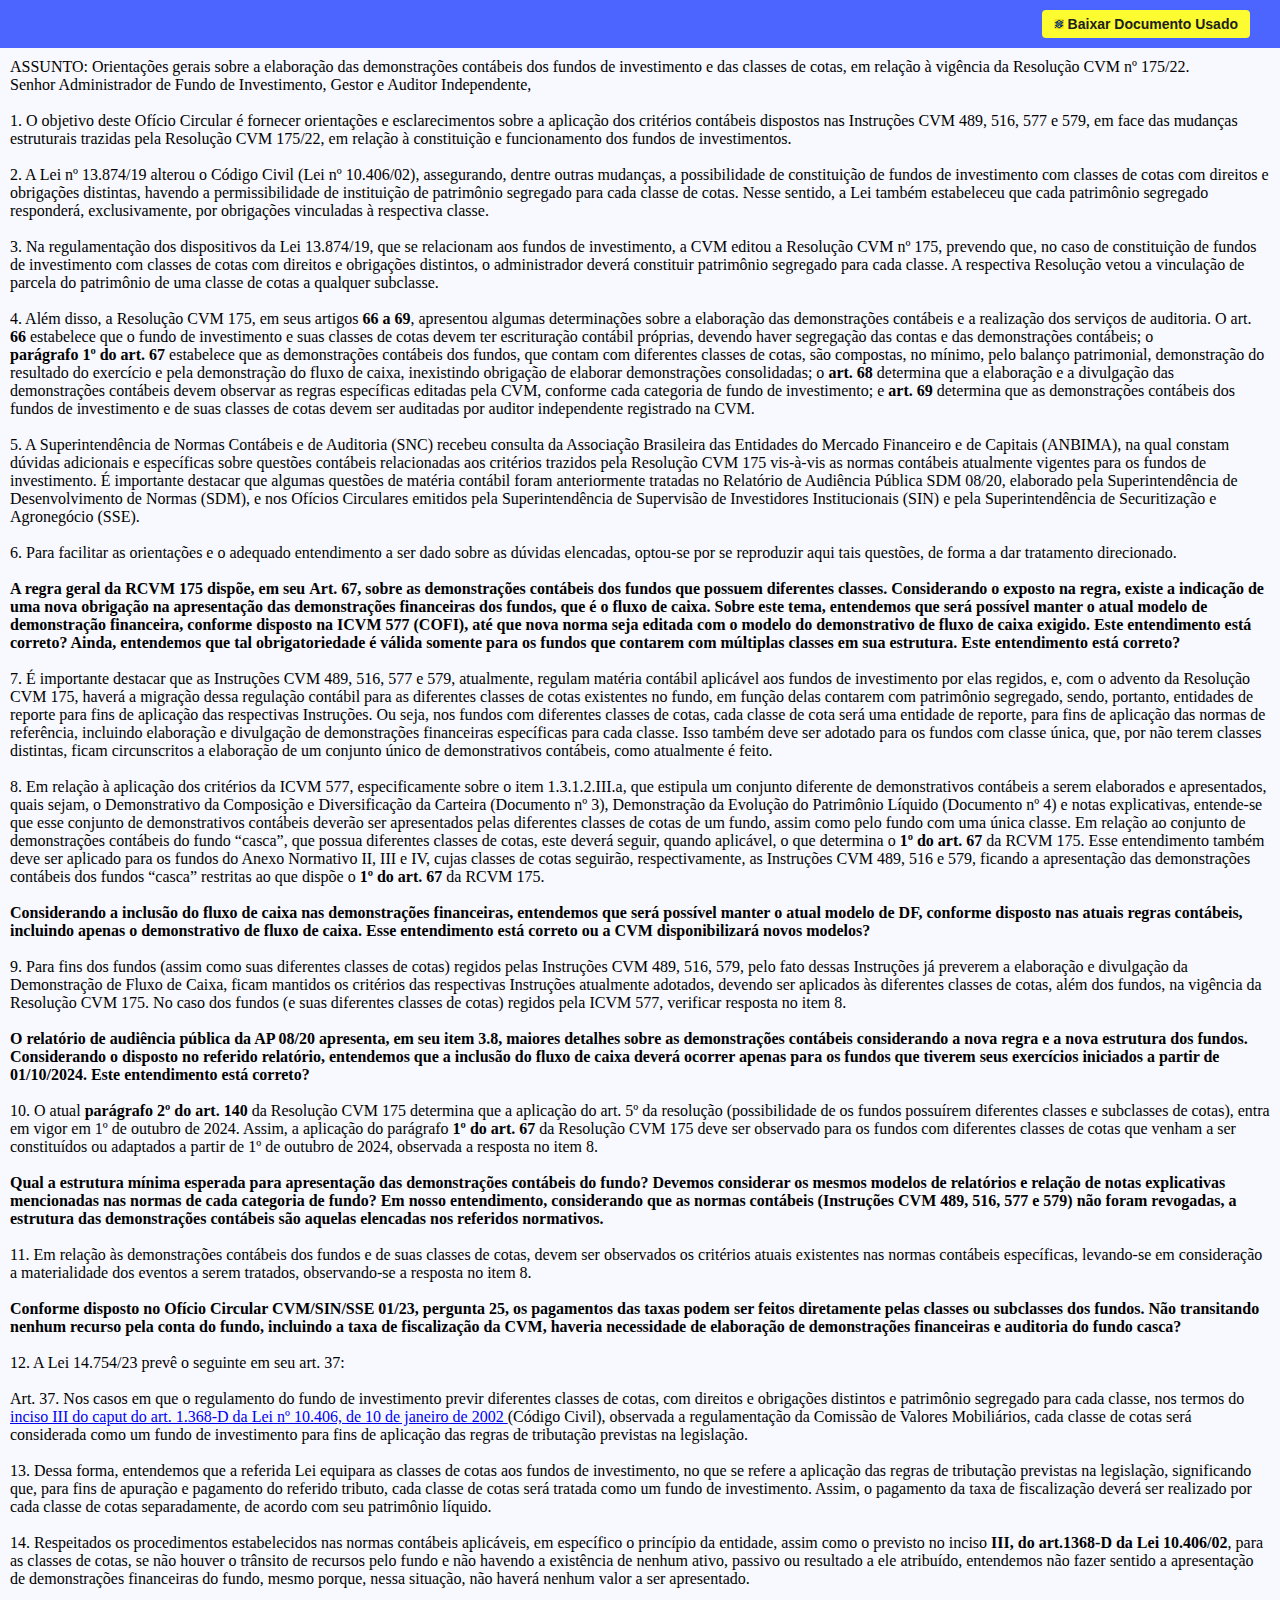
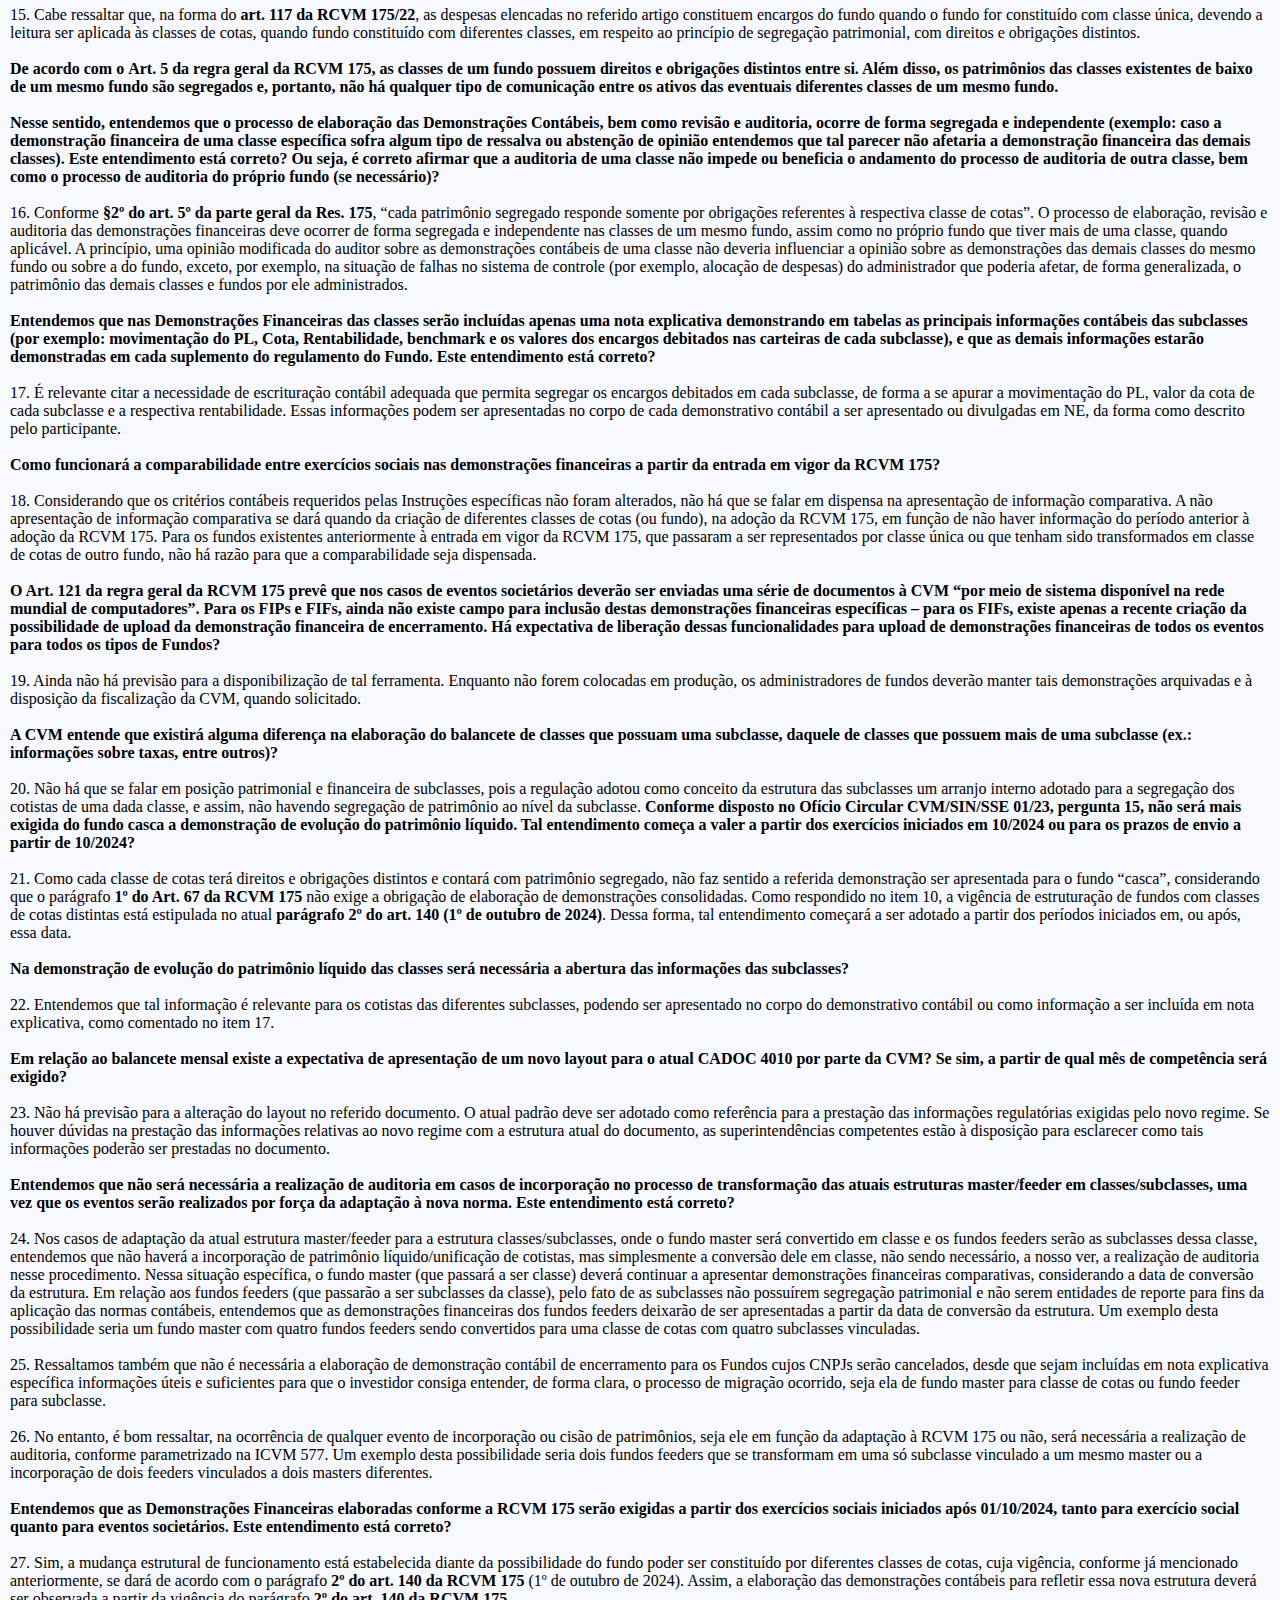
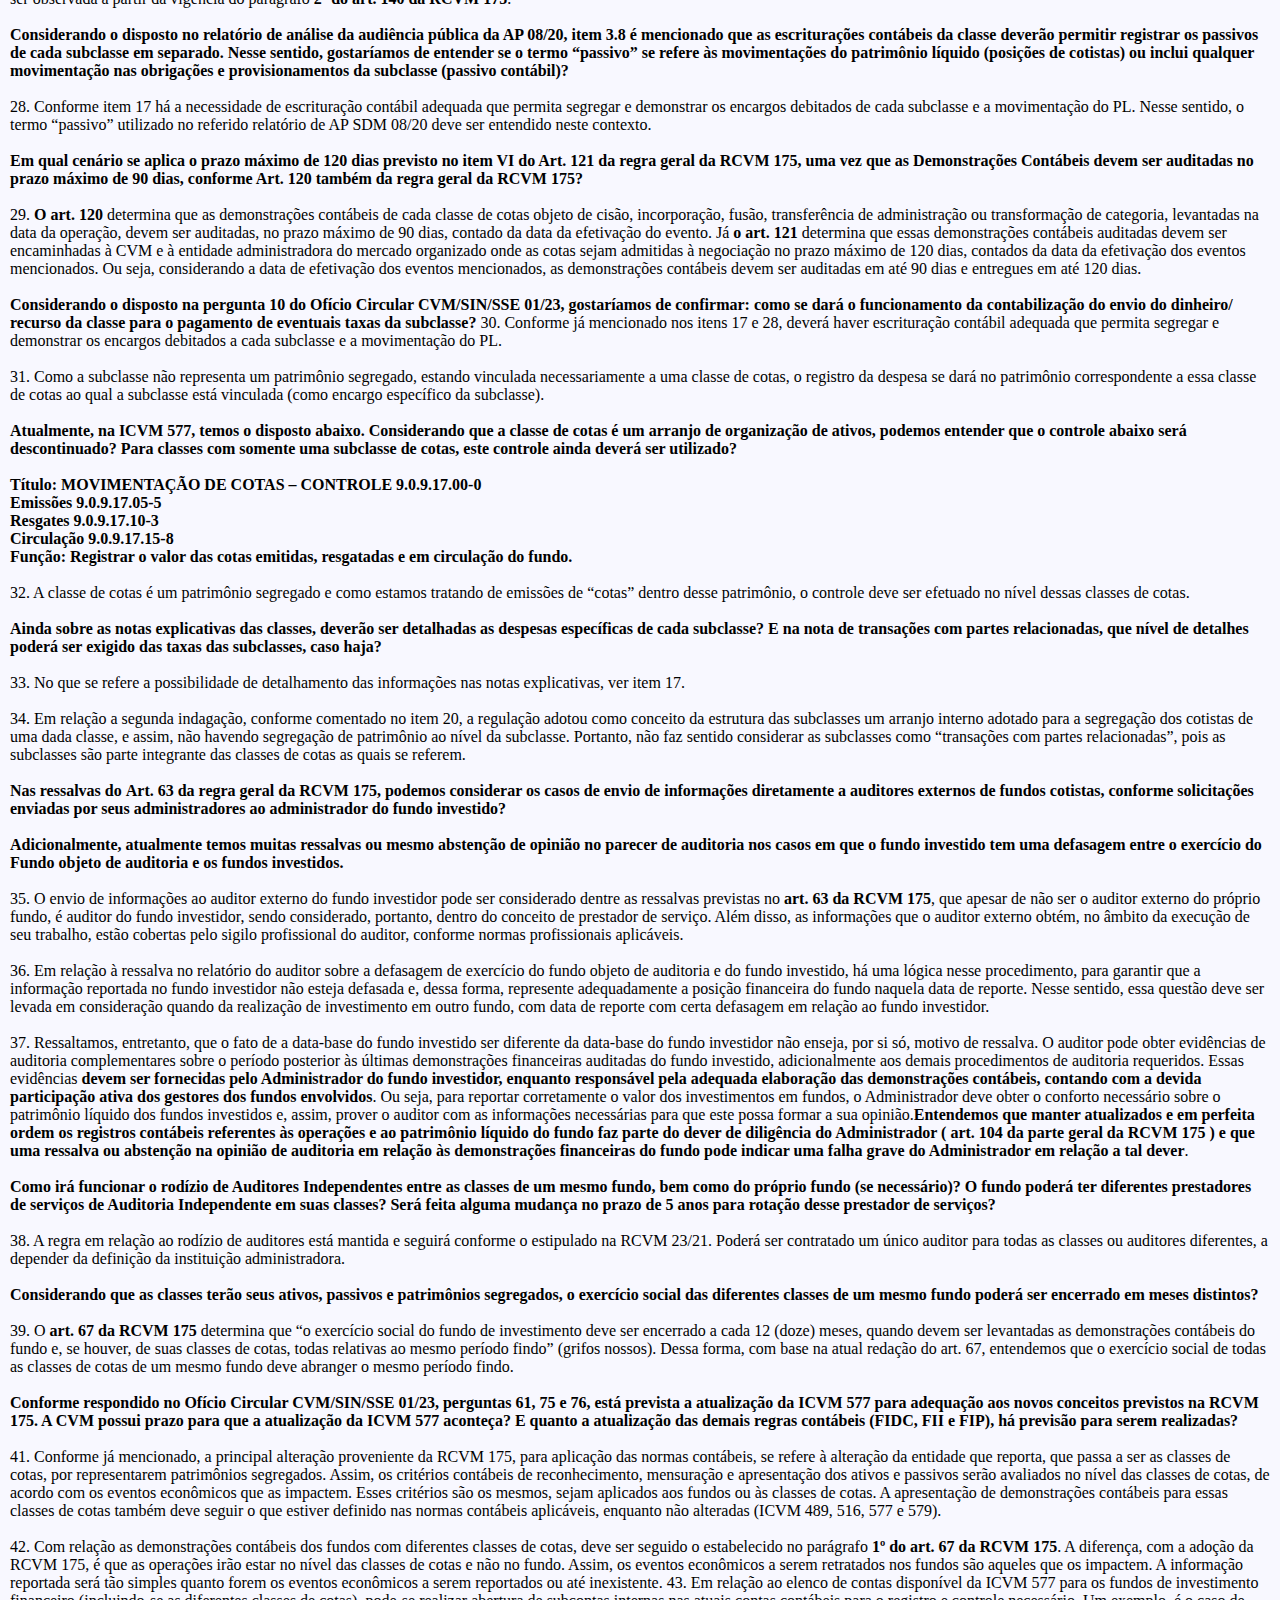
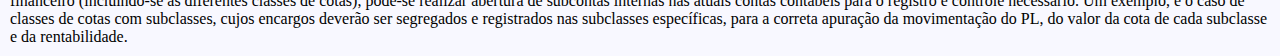
<file: src/index.html>
<!DOCTYPE html>
<html lang="pt">
<head>
    <meta charset="UTF-8">
    <meta name="viewport" content="width=device-width, initial-scale=1.0">
    <link rel="stylesheet" href="../src/style/style.css">
    <title>PDF</title>
</head>
<body>
  
<header class="cabecalho">
  
  <nav>
    <ul>
      <li>
        
        <a href="../public/pdf/oc-snc-sse-sin-0125 (3) (1).pdf" download>
         <img src="../public/Logo/BBAS3.SA.png" alt="">
          Baixar Documento Usado
        </a>
      </li>
    </ul>
  </nav>
</header>


<p>
    ASSUNTO: Orientações gerais sobre a elaboração das demonstrações
    contábeis dos fundos de investimento e das classes de cotas, em relação à
    vigência da Resolução CVM nº 175/22. <br>

    Senhor Administrador de Fundo de Investimento, Gestor e Auditor
    Independente,<br><br>

    1. O objetivo deste Ofício Circular é fornecer orientações e esclarecimentos sobre a
    aplicação dos critérios contábeis dispostos nas Instruções CVM 489, 516, 577 e 579,
    em face das mudanças estruturais trazidas pela Resolução CVM 175/22, em relação
    à constituição e funcionamento dos fundos de investimentos. <br><br>

    2. A Lei nº 13.874/19 alterou o Código Civil (Lei nº 10.406/02), assegurando, dentre
    outras mudanças, a possibilidade de constituição de fundos de investimento com
    classes de cotas com direitos e obrigações distintas, havendo a permissibilidade de
    instituição de patrimônio segregado para cada classe de cotas. Nesse sentido, a Lei
    também estabeleceu que cada patrimônio segregado responderá, exclusivamente,
    por obrigações vinculadas à respectiva classe.<br><br>

    3. Na regulamentação dos dispositivos da Lei 13.874/19, que se relacionam aos
    fundos de investimento, a CVM editou a Resolução CVM nº 175, prevendo que, no
    caso de constituição de fundos de investimento com classes de cotas com direitos e
    obrigações distintos, o administrador deverá constituir patrimônio segregado para
    cada classe. A respectiva Resolução vetou a vinculação de parcela do patrimônio de
    uma classe de cotas a qualquer subclasse.<br><br>

    4. Além disso, a Resolução CVM 175, em seus artigos 
    <span class="tooltip" onmouseover="showImage('tooltipImg')" onmouseout="hideImage('tooltipImg')">
        <strong>66 a 69</strong>
        <img id="tooltipImg" src="../public/img_leis/Art66_69.png"> <!-- 69 -->
    </span>, apresentou algumas
    determinações sobre a elaboração das demonstrações contábeis e a realização dos serviços de auditoria. O art. 
    <span class="tooltip2" onmouseover="showImage('tooltipImg2')" onmouseout="hideImage('tooltipImg2')">
        <strong>66</strong>
        <img id="tooltipImg2" src="../public/img_leis/Art66.png"> <!-- 66 -->
    </span> estabelece que o fundo de investimento e suas
    classes de cotas devem ter escrituração contábil próprias, devendo haver
    segregação das contas e das demonstrações contábeis; o  
    <span class="tooltip2" onmouseover="showImage('tooltipImg3')" onmouseout="hideImage('tooltipImg3')">
        <strong>parágrafo 1º do art. 67</strong>
        <img id="tooltipImg3" src="../public/img_leis/paragrafo1.png"> <!-- 67 -->
    </span>
    estabelece que as demonstrações contábeis dos fundos, que contam com diferentes
    classes de cotas, são compostas, no mínimo, pelo balanço patrimonial,
    demonstração do resultado do exercício e pela demonstração do fluxo de caixa,
    inexistindo obrigação de elaborar demonstrações consolidadas; o  
    <span class="tooltip" onmouseover="showImage('tooltipImg4')" onmouseout="hideImage('tooltipImg4')">
        <strong>art. 68</strong>
        <img id="tooltipImg4" src="./../public/img_leis/Art68.png"> <!-- 68 -->
    </span> determina
    que a elaboração e a divulgação das demonstrações contábeis devem observar as
    regras específicas editadas pela CVM, conforme cada categoria de fundo de
    investimento; e  
    <span class="tooltip" onmouseover="showImage('tooltipImg5')" onmouseout="hideImage('tooltipImg5')">
        <strong>art. 69</strong>
        <img id="tooltipImg5" src="../../public/img_leis/Art69.png"> <!-- 69 -->
    </span> determina que as demonstrações contábeis dos fundos de
    investimento e de suas classes de cotas devem ser auditadas por auditor
    independente registrado na CVM. <br><br>

    5. A Superintendência de Normas Contábeis e de Auditoria (SNC) recebeu consulta
    da Associação Brasileira das Entidades do Mercado Financeiro e de Capitais
    (ANBIMA), na qual constam dúvidas adicionais e específicas sobre questões
    contábeis relacionadas aos critérios trazidos pela Resolução CVM 175 vis-à-vis as
    normas contábeis atualmente vigentes para os fundos de investimento. É importante
    destacar que algumas questões de matéria contábil foram anteriormente tratadas
    no Relatório de Audiência Pública SDM 08/20, elaborado pela Superintendência de
    Desenvolvimento de Normas (SDM), e nos Ofícios Circulares emitidos pela
    Superintendência de Supervisão de Investidores Institucionais (SIN) e pela
    Superintendência de Securitização e Agronegócio (SSE). <br><br>

    6. Para facilitar as orientações e o adequado entendimento a ser dado sobre as
    dúvidas elencadas, optou-se por se reproduzir aqui tais questões, de forma a dar
    tratamento direcionado. <br><br>

   <strong> A regra geral da RCVM 175 dispõe, em seu 
    <span class="tooltip" onmouseover="showImage('tooltipImg6')" onmouseout="hideImage('tooltipImg6')">
        <strong>Art. 67</strong>
        <img id="tooltipImg6" src="../../public/img_leis/Art67.png">
    </span>, sobre as demonstrações
    contábeis dos fundos que possuem diferentes classes. Considerando o
    exposto na regra, existe a indicação de uma nova obrigação na
    apresentação das demonstrações financeiras dos fundos, que é o fluxo de
    caixa. Sobre este tema, entendemos que será possível manter o atual
    modelo de demonstração financeira, conforme disposto na ICVM 577
    (COFI), até que nova norma seja editada com o modelo do demonstrativo
    de fluxo de caixa exigido. Este entendimento está correto? Ainda,
    entendemos que tal obrigatoriedade é válida somente para os fundos que
    contarem com múltiplas classes em sua estrutura. Este entendimento está
    correto? </strong> <br><br>

    7. É importante destacar que as Instruções CVM 489, 516, 577 e 579, atualmente,
    regulam matéria contábil aplicável aos fundos de investimento por elas regidos, e,
    com o advento da Resolução CVM 175, haverá a migração dessa regulação contábil
    para as diferentes classes de cotas existentes no fundo, em função delas contarem
    com patrimônio segregado, sendo, portanto, entidades de reporte para fins de
    aplicação das respectivas Instruções. Ou seja, nos fundos com diferentes classes de
    cotas, cada classe de cota será uma entidade de reporte, para fins de aplicação das
    normas de referência, incluindo elaboração e divulgação de demonstrações
    financeiras específicas para cada classe. Isso também deve ser adotado para os
    fundos com classe única, que, por não terem classes distintas, ficam circunscritos a
    elaboração de um conjunto único de demonstrativos contábeis, como atualmente é
    feito. <br><br>

    8. Em relação à aplicação dos critérios da ICVM 577, especificamente sobre o item
    1.3.1.2.III.a, que estipula um conjunto diferente de demonstrativos contábeis a
    serem elaborados e apresentados, quais sejam, o Demonstrativo da Composição e
    Diversificação da Carteira (Documento nº 3), Demonstração da Evolução do
    Patrimônio Líquido (Documento nº 4) e notas explicativas, entende-se que esse
    conjunto de demonstrativos contábeis deverão ser apresentados pelas diferentes
    classes de cotas de um fundo, assim como pelo fundo com uma única classe. Em
    relação ao conjunto de demonstrações contábeis do fundo “casca”, que possua
    diferentes classes de cotas, este deverá seguir, quando aplicável, o que determina o
    <span class="tooltip" onmouseover="showImage('tooltipImg7')" onmouseout="hideImage('tooltipImg7')">
        <strong>1º do art. 67</strong>
        <img id="tooltipImg7" src="../../public/img_leis/paragrafo1.png">
    </span>  da RCVM 175. Esse entendimento também deve ser aplicado para os
    fundos do Anexo Normativo II, III e IV, cujas classes de cotas seguirão,
    respectivamente, as Instruções CVM 489, 516 e 579, ficando a apresentação das
    demonstrações contábeis dos fundos “casca” restritas ao que dispõe o
    <span class="tooltip" onmouseover="showImage('tooltipImg8')" onmouseout="hideImage('tooltipImg8')">
        <strong>1º do art. 67</strong>
        <img id="tooltipImg8" src="../../public/img_leis/paragrafo1.png"></span>
    da RCVM 175.<br><br>

   <strong> Considerando a inclusão do fluxo de caixa nas demonstrações financeiras,
    entendemos que será possível manter o atual modelo de DF, conforme
    disposto nas atuais regras contábeis, incluindo apenas o demonstrativo de
    fluxo de caixa. Esse entendimento está correto ou a CVM disponibilizará
    novos modelos?</strong> <br><br>

    9. Para fins dos fundos (assim como suas diferentes classes de cotas) regidos pelas
    Instruções CVM 489, 516, 579, pelo fato dessas Instruções já preverem a elaboração
    e divulgação da Demonstração de Fluxo de Caixa, ficam mantidos os critérios das
    respectivas Instruções atualmente adotados, devendo ser aplicados às diferentes
    classes de cotas, além dos fundos, na vigência da Resolução CVM 175. No caso dos
    fundos (e suas diferentes classes de cotas) regidos pela ICVM 577, verificar
    resposta no item 8.<br><br>

   <strong> O relatório de audiência pública da AP 08/20 apresenta, em seu item 3.8, maiores detalhes sobre as demonstrações contábeis considerando a nova
    regra e a nova estrutura dos fundos. Considerando o disposto no referido
    relatório, entendemos que a inclusão do fluxo de caixa deverá ocorrer
    apenas para os fundos que tiverem seus exercícios iniciados a partir de
    01/10/2024. Este entendimento está correto?</strong> <br><br>

    10. O atual <span class="tooltip" onmouseover="showImage('tooltipImg60')" onmouseout="hideImage('tooltipImg60')">
        <strong>parágrafo 2º do art. 140</strong>
        <img id="tooltipImg60" src="../public/img_leis/Art140.png"></span> da Resolução CVM 175 determina que a
    aplicação do art. 5º da resolução (possibilidade de os fundos possuírem diferentes
    classes e subclasses de cotas), entra em vigor em 1º de outubro de 2024. Assim, a
    aplicação do parágrafo 
    <span class="tooltip" onmouseover="showImage('tooltipImg9')" onmouseout="hideImage('tooltipImg9')">
        <strong>1º do art. 67</strong>
        <img id="tooltipImg9" src="../public/img_leis/paragrafo1.png"></span> da Resolução CVM 175 deve ser observado para
    os fundos com diferentes classes de cotas que venham a ser constituídos ou
    adaptados a partir de 1º de outubro de 2024, observada a resposta no item 8.<br><br>

    <strong> Qual a estrutura mínima esperada para apresentação das demonstrações
    contábeis do fundo? Devemos considerar os mesmos modelos de relatórios
    e relação de notas explicativas mencionadas nas normas de cada categoria
    de fundo? Em nosso entendimento, considerando que as normas contábeis
    (Instruções CVM 489, 516, 577 e 579) não foram revogadas, a estrutura
    das demonstrações contábeis são aquelas elencadas nos referidos
    normativos.</strong> <br><br>

    11. Em relação às demonstrações contábeis dos fundos e de suas classes de cotas,
    devem ser observados os critérios atuais existentes nas normas contábeis
    específicas, levando-se em consideração a materialidade dos eventos a serem
    tratados, observando-se a resposta no item 8. <br><br>

   <strong> Conforme disposto no Ofício Circular CVM/SIN/SSE 01/23, pergunta 25, os
    pagamentos das taxas podem ser feitos diretamente pelas classes ou
    subclasses dos fundos. Não transitando nenhum recurso pela conta do
    fundo, incluindo a taxa de fiscalização da CVM, haveria necessidade de
    elaboração de demonstrações financeiras e auditoria do fundo casca?</strong> <br><br>

    12. A Lei 14.754/23 prevê o seguinte em seu art. 37: <br><br>
    Art. 37. Nos casos em que o regulamento do fundo de investimento previr
    diferentes classes de cotas, com direitos e obrigações distintos e patrimônio
    segregado para cada classe, nos termos do <a href="https://www.planalto.gov.br/ccivil_03/LEIS/2002/L10406.htm#art1368d3"> inciso III do caput do art. 1.368-D da
    Lei nº 10.406, de 10 de janeiro de 2002 </a> (Código Civil), observada a
    regulamentação da Comissão de Valores Mobiliários, cada classe de cotas será
    considerada como um fundo de investimento para fins de aplicação das regras
    de tributação previstas na legislação. <br><br>

    13. Dessa forma, entendemos que a referida Lei equipara as classes de cotas aos
    fundos de investimento, no que se refere a aplicação das regras de tributação
    previstas na legislação, significando que, para fins de apuração e pagamento do
    referido tributo, cada classe de cotas será tratada como um fundo de investimento.
    Assim, o pagamento da taxa de fiscalização deverá ser realizado por cada classe de
    cotas separadamente, de acordo com seu patrimônio líquido. <br><br>

    14. Respeitados os procedimentos estabelecidos nas normas contábeis aplicáveis,
    em específico o princípio da entidade, assim como o previsto no inciso 
    <span class="tooltip" onmouseover="showImage('tooltipImg10')" onmouseout="hideImage('tooltipImg10')">
        <strong>III, do art.1368-D da Lei 10.406/02 </strong>
        <img id="tooltipImg10" src="../public/img_leis/Inciso3_da_Lei.png">
    </span>, para as classes de cotas, se não houver o trânsito de
    recursos pelo fundo e não havendo a existência de nenhum ativo, passivo ou
    resultado a ele atribuído, entendemos não fazer sentido a apresentação de
    demonstrações financeiras do fundo, mesmo porque, nessa situação, não haverá
    nenhum valor a ser apresentado. <br><br>

    15. Cabe ressaltar que, na forma do 
    <span class="tooltip3" onmouseover="showImage('tooltipImg11')" onmouseout="hideImage('tooltipImg11')">
        <strong>art. 117 da RCVM 175/22 </strong>
        <img id="tooltipImg11" src="../public/img_leis/Art117.png">
    </span>, as despesas
    elencadas no referido artigo constituem encargos do fundo quando o fundo for
    constituído com classe única, devendo a leitura ser aplicada às classes de cotas,
    quando fundo constituído com diferentes classes, em respeito ao princípio de
    segregação patrimonial, com direitos e obrigações distintos. <br><br>

   <strong> De acordo com o 
    <span class="tooltip" onmouseover="showImage('tooltipImg12')" onmouseout="hideImage('tooltipImg12')">
        <strong>Art. 5 da regra geral da RCVM 175 </strong>
        <img id="tooltipImg12" src="../../public/img_leis/Art5.png">
    </span>, as classes de um
    fundo possuem direitos e obrigações distintos entre si. Além disso, os
    patrimônios das classes existentes de baixo de um mesmo fundo são
    segregados e, portanto, não há qualquer tipo de comunicação entre os
    ativos das eventuais diferentes classes de um mesmo fundo.</strong> <br><br>

  <strong> Nesse sentido, entendemos que o processo de elaboração das
    Demonstrações Contábeis, bem como revisão e auditoria, ocorre de forma
    segregada e independente (exemplo: caso a demonstração financeira de
    uma classe específica sofra algum tipo de ressalva ou abstenção de
    opinião entendemos que tal parecer não afetaria a demonstração
    financeira das demais classes). Este entendimento está correto? Ou seja, é
    correto afirmar que a auditoria de uma classe não impede ou beneficia o
    andamento do processo de auditoria de outra classe, bem como o processo
    de auditoria do próprio fundo (se necessário)? </strong> <br><br>

    16. Conforme  
    <span class="tooltip" onmouseover="showImage('tooltipImg13')" onmouseout="hideImage('tooltipImg13')">
        <strong> §2º do art. 5º da parte geral da Res. 175</strong>
        <img id="tooltipImg13" src="../public/img_leis/2imenda_Art5.png">
    </span>, “cada patrimônio segregado
    responde somente por obrigações referentes à respectiva classe de cotas”. 
    O processo de elaboração, revisão e auditoria das demonstrações financeiras deve
    ocorrer de forma segregada e independente nas classes de um mesmo fundo, assim
    como no próprio fundo que tiver mais de uma classe, quando aplicável. A princípio,
    uma opinião modificada do auditor sobre as demonstrações contábeis de uma classe
    não deveria influenciar a opinião sobre as demonstrações das demais classes do
    mesmo fundo ou sobre a do fundo, exceto, por exemplo, na situação de falhas no
    sistema de controle (por exemplo, alocação de despesas) do administrador que
    poderia afetar, de forma generalizada, o patrimônio das demais classes e fundos por
    ele administrados. <br><br>

    <strong>
        Entendemos que nas Demonstrações Financeiras das classes serão
        incluídas apenas uma nota explicativa demonstrando em tabelas as
        principais informações contábeis das subclasses (por exemplo:
        movimentação do PL, Cota, Rentabilidade, benchmark e os valores dos
        encargos debitados nas carteiras de cada subclasse), e que as demais
        informações estarão demonstradas em cada suplemento do regulamento
        do Fundo. Este entendimento está correto?
    </strong> <br><br>

    17. É relevante citar a necessidade de escrituração contábil adequada que permita
    segregar os encargos debitados em cada subclasse, de forma a se apurar a
    movimentação do PL, valor da cota de cada subclasse e a respectiva rentabilidade.
    Essas informações podem ser apresentadas no corpo de cada demonstrativo
    contábil a ser apresentado ou divulgadas em NE, da forma como descrito pelo
    participante. <br><br>

    <strong>
        Como funcionará a comparabilidade entre exercícios sociais nas
        demonstrações financeiras a partir da entrada em vigor da RCVM 175?
    </strong> <br><br>

    18. Considerando que os critérios contábeis requeridos pelas Instruções específicas
    não foram alterados, não há que se falar em dispensa na apresentação de
    informação comparativa. A não apresentação de informação comparativa se dará
    quando da criação de diferentes classes de cotas (ou fundo), na adoção da RCVM
    175, em função de não haver informação do período anterior à adoção da RCVM
    175. Para os fundos existentes anteriormente à entrada em vigor da RCVM 175, que
    passaram a ser representados por classe única ou que tenham sido transformados
    em classe de cotas de outro fundo, não há razão para que a comparabilidade seja
    dispensada. <br><br>

    <strong>
        O Art. 121 da regra geral da RCVM 175 prevê que nos casos de eventos
    societários deverão ser enviadas uma série de documentos à CVM “por
    meio de sistema disponível na rede mundial de computadores”. Para os
    FIPs e FIFs, ainda não existe campo para inclusão destas demonstrações
    financeiras específicas – para os FIFs, existe apenas a recente criação da
    possibilidade de upload da demonstração financeira de encerramento. Há
    expectativa de liberação dessas funcionalidades para upload de
    demonstrações financeiras de todos os eventos para todos os tipos de
    Fundos?
    </strong><br><br>


    19. Ainda não há previsão para a disponibilização de tal ferramenta. Enquanto não
    forem colocadas em produção, os administradores de fundos deverão manter tais
    demonstrações arquivadas e à disposição da fiscalização da CVM, quando solicitado. <br></br>

    <strong>
        A CVM entende que existirá alguma diferença na elaboração do balancete
        de classes que possuam uma subclasse, daquele de classes que possuem
        mais de uma subclasse (ex.: informações sobre taxas, entre outros)?
    </strong> <br><br>

    20. Não há que se falar em posição patrimonial e financeira de subclasses, pois a
    regulação adotou como conceito da estrutura das subclasses um arranjo interno
    adotado para a segregação dos cotistas de uma dada classe, e assim, não havendo
    segregação de patrimônio ao nível da subclasse.


    <strong>
        Conforme disposto no Ofício Circular CVM/SIN/SSE 01/23, pergunta 15, não
        será mais exigida do fundo casca a demonstração de evolução do
        patrimônio líquido. Tal entendimento começa a valer a partir dos exercícios
        iniciados em 10/2024 ou para os prazos de envio a partir de 10/2024?
    </strong> <br><br>

    21. Como cada classe de cotas terá direitos e obrigações distintos e contará com
    patrimônio segregado, não faz sentido a referida demonstração ser apresentada
    para o fundo “casca”, considerando que o parágrafo 
    <span class="tooltip" onmouseover="showImage('tooltipImg14')" onmouseout="hideImage('tooltipImg14')">
        <strong> 1º do Art. 67 da RCVM 175</strong>
        <img id="tooltipImg14" src="../public/img_leis/paragrafo1.png">
    </span> não
    exige a obrigação de elaboração de demonstrações consolidadas. Como respondido
    no item 10, a vigência de estruturação de fundos com classes de cotas distintas está
    estipulada no atual <span class="tooltip" onmouseover="showImage('tooltipImg61')" onmouseout="hideImage('tooltipImg61')">
        <strong>parágrafo 2º do art. 140 (1º de outubro de 2024)</strong>
        <img id="tooltipImg61" src="../public/img_leis/Art140.png"></span>. Dessa forma,
    tal entendimento começará a ser adotado a partir dos períodos iniciados em, ou
    após, essa data. <br><br>

    <strong>
        Na demonstração de evolução do patrimônio líquido das classes será
        necessária a abertura das informações das subclasses?
    </strong><br><br>

    22. Entendemos que tal informação é relevante para os cotistas das diferentes
    subclasses, podendo ser apresentado no corpo do demonstrativo contábil ou como
    informação a ser incluída em nota explicativa, como comentado no item 17.<br><br>

    <strong>
        Em relação ao balancete mensal existe a expectativa de apresentação de
        um novo layout para o atual CADOC 4010 por parte da CVM? Se sim, a
        partir de qual mês de competência será exigido?
    </strong><br><br>

    23. Não há previsão para a alteração do layout no referido documento. O atual
    padrão deve ser adotado como referência para a prestação das informações
    regulatórias exigidas pelo novo regime. Se houver dúvidas na prestação das
    informações relativas ao novo regime com a estrutura atual do documento, as
    superintendências competentes estão à disposição para esclarecer como tais
    informações poderão ser prestadas no documento. <br><br>

    <strong>
        Entendemos que não será necessária a realização de auditoria em casos de
        incorporação no processo de transformação das atuais estruturas
        master/feeder em classes/subclasses, uma vez que os eventos serão
        realizados por força da adaptação à nova norma. Este entendimento está
        correto?
    </strong> <br><br>


    24. Nos casos de adaptação da atual estrutura master/feeder para a estrutura
    classes/subclasses, onde o fundo master será convertido em classe e os fundos
    feeders serão as subclasses dessa classe, entendemos que não haverá a
    incorporação de patrimônio líquido/unificação de cotistas, mas simplesmente a
    conversão dele em classe, não sendo necessário, a nosso ver, a realização de
    auditoria nesse procedimento. Nessa situação específica, o fundo master (que
    passará a ser classe) deverá continuar a apresentar demonstrações financeiras
    comparativas, considerando a data de conversão da estrutura. Em relação aos
    fundos feeders (que passarão a ser subclasses da classe), pelo fato de as subclasses
    não possuírem segregação patrimonial e não serem entidades de reporte para fins
    da aplicação das normas contábeis, entendemos que as demonstrações financeiras
    dos fundos feeders deixarão de ser apresentadas a partir da data de conversão da
    estrutura. Um exemplo desta possibilidade seria um fundo master com quatro
    fundos feeders sendo convertidos para uma classe de cotas com quatro subclasses
    vinculadas.<br><br>

    25. Ressaltamos também que não é necessária a elaboração de demonstração
    contábil de encerramento para os Fundos cujos CNPJs serão cancelados, desde que
    sejam incluídas em nota explicativa específica informações úteis e suficientes para
    que o investidor consiga entender, de forma clara, o processo de migração ocorrido,
    seja ela de fundo master para classe de cotas ou fundo feeder para subclasse. <br><br>

    26. No entanto, é bom ressaltar, na ocorrência de qualquer evento de incorporação
    ou cisão de patrimônios, seja ele em função da adaptação à RCVM 175 ou não, será
    necessária a realização de auditoria, conforme parametrizado na ICVM 577. Um
    exemplo desta possibilidade seria dois fundos feeders que se transformam em uma
    só subclasse vinculado a um mesmo master ou a incorporação de dois feeders
    vinculados a dois masters diferentes. <br><br>

    <strong>
        Entendemos que as Demonstrações Financeiras elaboradas conforme a
        RCVM 175 serão exigidas a partir dos exercícios sociais iniciados após
        01/10/2024, tanto para exercício social quanto para eventos societários.
        Este entendimento está correto?
    </strong> <br><br>

    27. Sim, a mudança estrutural de funcionamento está estabelecida diante da
    possibilidade do fundo poder ser constituído por diferentes classes de cotas, cuja
    vigência, conforme já mencionado anteriormente, se dará de acordo com o
    parágrafo 
    <span class="tooltip" onmouseover="showImage('tooltipImg15')" onmouseout="hideImage('tooltipImg15')">
        <strong>2º do art. 140 da RCVM 175 </strong>
        <img id="tooltipImg15" src="../public/img_leis/Art140.png">
    </span> (1º de outubro de 2024). Assim, a elaboração
    das demonstrações contábeis para refletir essa nova estrutura deverá ser observada
    a partir da vigência do parágrafo 
    <span class="tooltip" onmouseover="showImage('tooltipImg16')" onmouseout="hideImage('tooltipImg16')">
        <strong>2º do art. 140 da RCVM 175 </strong>
        <img id="tooltipImg16" src="../public/img_leis/Art140.png">
    </span>. <br><br>

    <strong>
        Considerando o disposto no relatório de análise da audiência pública da AP
        08/20, item 3.8 é mencionado que as escriturações contábeis da classe
        deverão permitir registrar os passivos de cada subclasse em separado.
        Nesse sentido, gostaríamos de entender se o termo “passivo” se refere às
        movimentações do patrimônio líquido (posições de cotistas) ou inclui
        qualquer movimentação nas obrigações e provisionamentos da subclasse
        (passivo contábil)?
    </strong> <br><br>

    28. Conforme item 17 há a necessidade de escrituração contábil adequada que
    permita segregar e demonstrar os encargos debitados de cada subclasse e a
    movimentação do PL. Nesse sentido, o termo “passivo” utilizado no referido relatório
    de AP SDM 08/20 deve ser entendido neste contexto. <br><br>

    <strong>
        Em qual cenário se aplica o prazo máximo de 120 dias previsto no item VI
        do Art. 121 da regra geral da RCVM 175, uma vez que as Demonstrações
        Contábeis devem ser auditadas no prazo máximo de 90 dias, conforme Art.
        120 também da regra geral da RCVM 175?
    </strong> <br><br>

    29.   
    <span class="tooltip2" onmouseover="showImage('tooltipImg17')" onmouseout="hideImage('tooltipImg17')">
        <strong>O art. 120 </strong>
        <img id="tooltipImg17" src="../../public/img_leis/Art120.png">
    </span> determina que as demonstrações contábeis de cada classe de cotas
    objeto de cisão, incorporação, fusão, transferência de administração ou
    transformação de categoria, levantadas na data da operação, devem ser auditadas,
    no prazo máximo de 90 dias, contado da data da efetivação do evento. Já 
    <span class="tooltip" onmouseover="showImage('tooltipImg18')" onmouseout="hideImage('tooltipImg18')">
        <strong>o art. 121</strong>
        <img id="tooltipImg18" src="../public/img_leis/Art121.png">
    </span>
    determina que essas demonstrações contábeis auditadas devem ser encaminhadas
    à CVM e à entidade administradora do mercado organizado onde as cotas sejam
    admitidas à negociação no prazo máximo de 120 dias, contados da data da
    efetivação dos eventos mencionados. Ou seja, considerando a data de efetivação
    dos eventos mencionados, as demonstrações contábeis devem ser auditadas em até
    90 dias e entregues em até 120 dias. <br><br>

    <strong>
        Considerando o disposto na pergunta 10 do Ofício Circular CVM/SIN/SSE
        01/23, gostaríamos de confirmar: como se dará o funcionamento da
        contabilização do envio do dinheiro/ recurso da classe para o pagamento
        de eventuais taxas da subclasse?
    </strong>

    30. Conforme já mencionado nos itens 17 e 28, deverá haver escrituração contábil
    adequada que permita segregar e demonstrar os encargos debitados a cada
    subclasse e a movimentação do PL.<br><br>

    31. Como a subclasse não representa um patrimônio segregado, estando vinculada
    necessariamente a uma classe de cotas, o registro da despesa se dará no
    patrimônio correspondente a essa classe de cotas ao qual a subclasse está
    vinculada (como encargo específico da subclasse).<br><br>

    <strong>
        Atualmente, na ICVM 577, temos o disposto abaixo. Considerando que a
        classe de cotas é um arranjo de organização de ativos, podemos entender
        que o controle abaixo será descontinuado? Para classes com somente uma
        subclasse de cotas, este controle ainda deverá ser utilizado? <br><br>

        Título: MOVIMENTAÇÃO DE COTAS – CONTROLE 9.0.9.17.00-0 <br>
        Emissões 9.0.9.17.05-5 <br>
        Resgates 9.0.9.17.10-3 <br>
        Circulação 9.0.9.17.15-8 <br>
        Função: Registrar o valor das cotas emitidas, resgatadas e em circulação
        do fundo.
    </strong> <br><br>

    32. A classe de cotas é um patrimônio segregado e como estamos tratando de
    emissões de “cotas” dentro desse patrimônio, o controle deve ser efetuado no nível
    dessas classes de cotas. <br><br>

    <strong>
        Ainda sobre as notas explicativas das classes, deverão ser detalhadas as
        despesas específicas de cada subclasse? E na nota de transações com
        partes relacionadas, que nível de detalhes poderá ser exigido das taxas
        das subclasses, caso haja?
    </strong><br><br>

    33. No que se refere a possibilidade de detalhamento das informações nas notas
    explicativas, ver item 17. <br><br>

    34. Em relação a segunda indagação, conforme comentado no item 20, a regulação
    adotou como conceito da estrutura das subclasses um arranjo interno adotado para
    a segregação dos cotistas de uma dada classe, e assim, não havendo segregação de
    patrimônio ao nível da subclasse. Portanto, não faz sentido considerar as subclasses
    como “transações com partes relacionadas”, pois as subclasses são parte integrante
    das classes de cotas as quais se referem. <br><br>

    <strong>
            Nas ressalvas do 
        <span class="tooltip" onmouseover="showImage('tooltipImg19')" onmouseout="hideImage('tooltipImg19')">
            <strong>Art. 63</strong>
            <img id="tooltipImg19" src="../../public/img_leis/Art63.png">
        </span> da regra geral da RCVM 175, podemos considerar
        os casos de envio de informações diretamente a auditores externos de
        fundos cotistas, conforme solicitações enviadas por seus administradores
        ao administrador do fundo investido? <br><br>

        Adicionalmente, atualmente temos muitas ressalvas ou mesmo abstenção
        de opinião no parecer de auditoria nos casos em que o fundo investido tem
        uma defasagem entre o exercício do Fundo objeto de auditoria e os fundos
        investidos. <br><br>
    </strong>
    
    35. O envio de informações ao auditor externo do fundo investidor pode ser
    considerado dentre as ressalvas previstas no 
    <span class="tooltip" onmouseover="showImage('tooltipImg20')" onmouseout="hideImage('tooltipImg20')">
        <strong>art. 63 da RCVM 175</strong>
        <img id="tooltipImg20" src="../../public/img_leis/Art63.png">
    </span>, que apesar de
    não ser o auditor externo do próprio fundo, é auditor do fundo investidor, sendo
    considerado, portanto, dentro do conceito de prestador de serviço. Além disso, as
    informações que o auditor externo obtém, no âmbito da execução de seu trabalho,
    estão cobertas pelo sigilo profissional do auditor, conforme normas profissionais
    aplicáveis.<br><br>

    36. Em relação à ressalva no relatório do auditor sobre a defasagem de exercício do
    fundo objeto de auditoria e do fundo investido, há uma lógica nesse procedimento,
    para garantir que a informação reportada no fundo investidor não esteja defasada e,
    dessa forma, represente adequadamente a posição financeira do fundo naquela
    data de reporte. Nesse sentido, essa questão deve ser levada em consideração
    quando da realização de investimento em outro fundo, com data de reporte com
    certa defasagem em relação ao fundo investidor. <br><br>

    37. Ressaltamos, entretanto, que o fato de a data-base do fundo investido ser
    diferente da data-base do fundo investidor não enseja, por si só, motivo de ressalva.
    O auditor pode obter evidências de auditoria complementares sobre o período
    posterior às últimas demonstrações financeiras auditadas do fundo investido,
    adicionalmente aos demais procedimentos de auditoria requeridos. Essas evidências
    <strong>devem ser fornecidas pelo Administrador do fundo investidor, enquanto
    responsável pela adequada elaboração das demonstrações contábeis,
    contando com a devida participação ativa dos gestores dos fundos
    envolvidos</strong>. Ou seja, para reportar corretamente o valor dos investimentos em
    fundos, o Administrador deve obter o conforto necessário sobre o patrimônio líquido
    dos fundos investidos e, assim, prover o auditor com as informações necessárias
    para que este possa formar a sua opinião.<strong>Entendemos que manter atualizados
    e em perfeita ordem os registros contábeis referentes às operações e ao
    patrimônio líquido do fundo faz parte do dever de diligência do
    Administrador ( 
    <span class="tooltip" onmouseover="showImage('tooltipImg21')" onmouseout="hideImage('tooltipImg21')">
        <strong>art. 104 da parte geral da RCVM 175</strong>
        <img id="tooltipImg21" src="../../public/img_leis/Art104.png">
    </span> ) e que uma ressalva
    ou abstenção na opinião de auditoria em relação às demonstrações
    financeiras do fundo pode indicar uma falha grave do Administrador em
    relação a tal dever</strong>.<br><br>

    <strong>
        Como irá funcionar o rodízio de Auditores Independentes entre as classes
        de um mesmo fundo, bem como do próprio fundo (se necessário)? O fundo
        poderá ter diferentes prestadores de serviços de Auditoria Independente
        em suas classes? Será feita alguma mudança no prazo de 5 anos para
        rotação desse prestador de serviços?
    </strong><br><br>

    38. A regra em relação ao rodízio de auditores está mantida e seguirá conforme o
    estipulado na RCVM 23/21. Poderá ser contratado um único auditor para todas as
    classes ou auditores diferentes, a depender da definição da instituição
    administradora.<br><br>

   <strong> Considerando que as classes terão seus ativos, passivos e patrimônios
    segregados, o exercício social das diferentes classes de um mesmo fundo
    poderá ser encerrado em meses distintos? </strong> <br><br>

    39. O  <span class="tooltip2" onmouseover="showImage('tooltipImg22')" onmouseout="hideImage('tooltipImg22')">
        <strong>art. 67 da RCVM 175</strong>
        <img id="tooltipImg22" src="../public/img_leis/Art67.png">
    </span> determina que “o exercício social do fundo de
    investimento deve ser encerrado a cada 12 (doze) meses, quando devem ser
    levantadas as demonstrações contábeis do fundo e, se houver, de suas classes de
    cotas, todas relativas ao mesmo período findo” (grifos nossos). Dessa forma, com
    base na atual redação do art. 67, entendemos que o exercício social de todas as
    classes de cotas de um mesmo fundo deve abranger o mesmo período findo.<br><br>


    <strong>
        Conforme respondido no Ofício Circular CVM/SIN/SSE 01/23, perguntas 61,
        75 e 76, está prevista a atualização da ICVM 577 para adequação aos novos
        conceitos previstos na RCVM 175. A CVM possui prazo para que a
        atualização da ICVM 577 aconteça? E quanto a atualização das demais
        regras contábeis (FIDC, FII e FIP), há previsão para serem realizadas?
    </strong><br><br>

    41. Conforme já mencionado, a principal alteração proveniente da RCVM 175, para
    aplicação das normas contábeis, se refere à alteração da entidade que reporta, que
    passa a ser as classes de cotas, por representarem patrimônios segregados. Assim,
    os critérios contábeis de reconhecimento, mensuração e apresentação dos ativos e
    passivos serão avaliados no nível das classes de cotas, de acordo com os eventos
    econômicos que as impactem. Esses critérios são os mesmos, sejam aplicados aos
    fundos ou às classes de cotas. A apresentação de demonstrações contábeis para
    essas classes de cotas também deve seguir o que estiver definido nas normas
    contábeis aplicáveis, enquanto não alteradas (ICVM 489, 516, 577 e 579).<br><br>

    42. Com relação as demonstrações contábeis dos fundos com diferentes classes de
    cotas, deve ser seguido o estabelecido no parágrafo 
    <span class="tooltip" onmouseover="showImage('tooltipImg23')" onmouseout="hideImage('tooltipImg23')">
        <strong>1º do art. 67 da RCVM 175</strong>
        <img id="tooltipImg23" src="../public/img_leis/paragrafo1.png">
    </span>. A
    diferença, com a adoção da RCVM 175, é que as operações irão estar no nível das
    classes de cotas e não no fundo. Assim, os eventos econômicos a serem retratados
    nos fundos são aqueles que os impactem. A informação reportada será tão simples
    quanto forem os eventos econômicos a serem reportados ou até inexistente.

    43. Em relação ao elenco de contas disponível da ICVM 577 para os fundos de
    investimento financeiro (incluindo-se as diferentes classes de cotas), pode-se
    realizar abertura de subcontas internas nas atuais contas contábeis para o registro e
    controle necessário. Um exemplo, é o caso de classes de cotas com subclasses,
    cujos encargos deverão ser segregados e registrados nas subclasses específicas,
    para a correta apuração da movimentação do PL, do valor da cota de cada subclasse
    e da rentabilidade.
</p>

<script>
    function showImage(id) {
        document.getElementById(id).style.display = "block";
    }

    function hideImage(id) {
        document.getElementById(id).style.display = "none";
    }
</script>

</body>
</html>
</file>
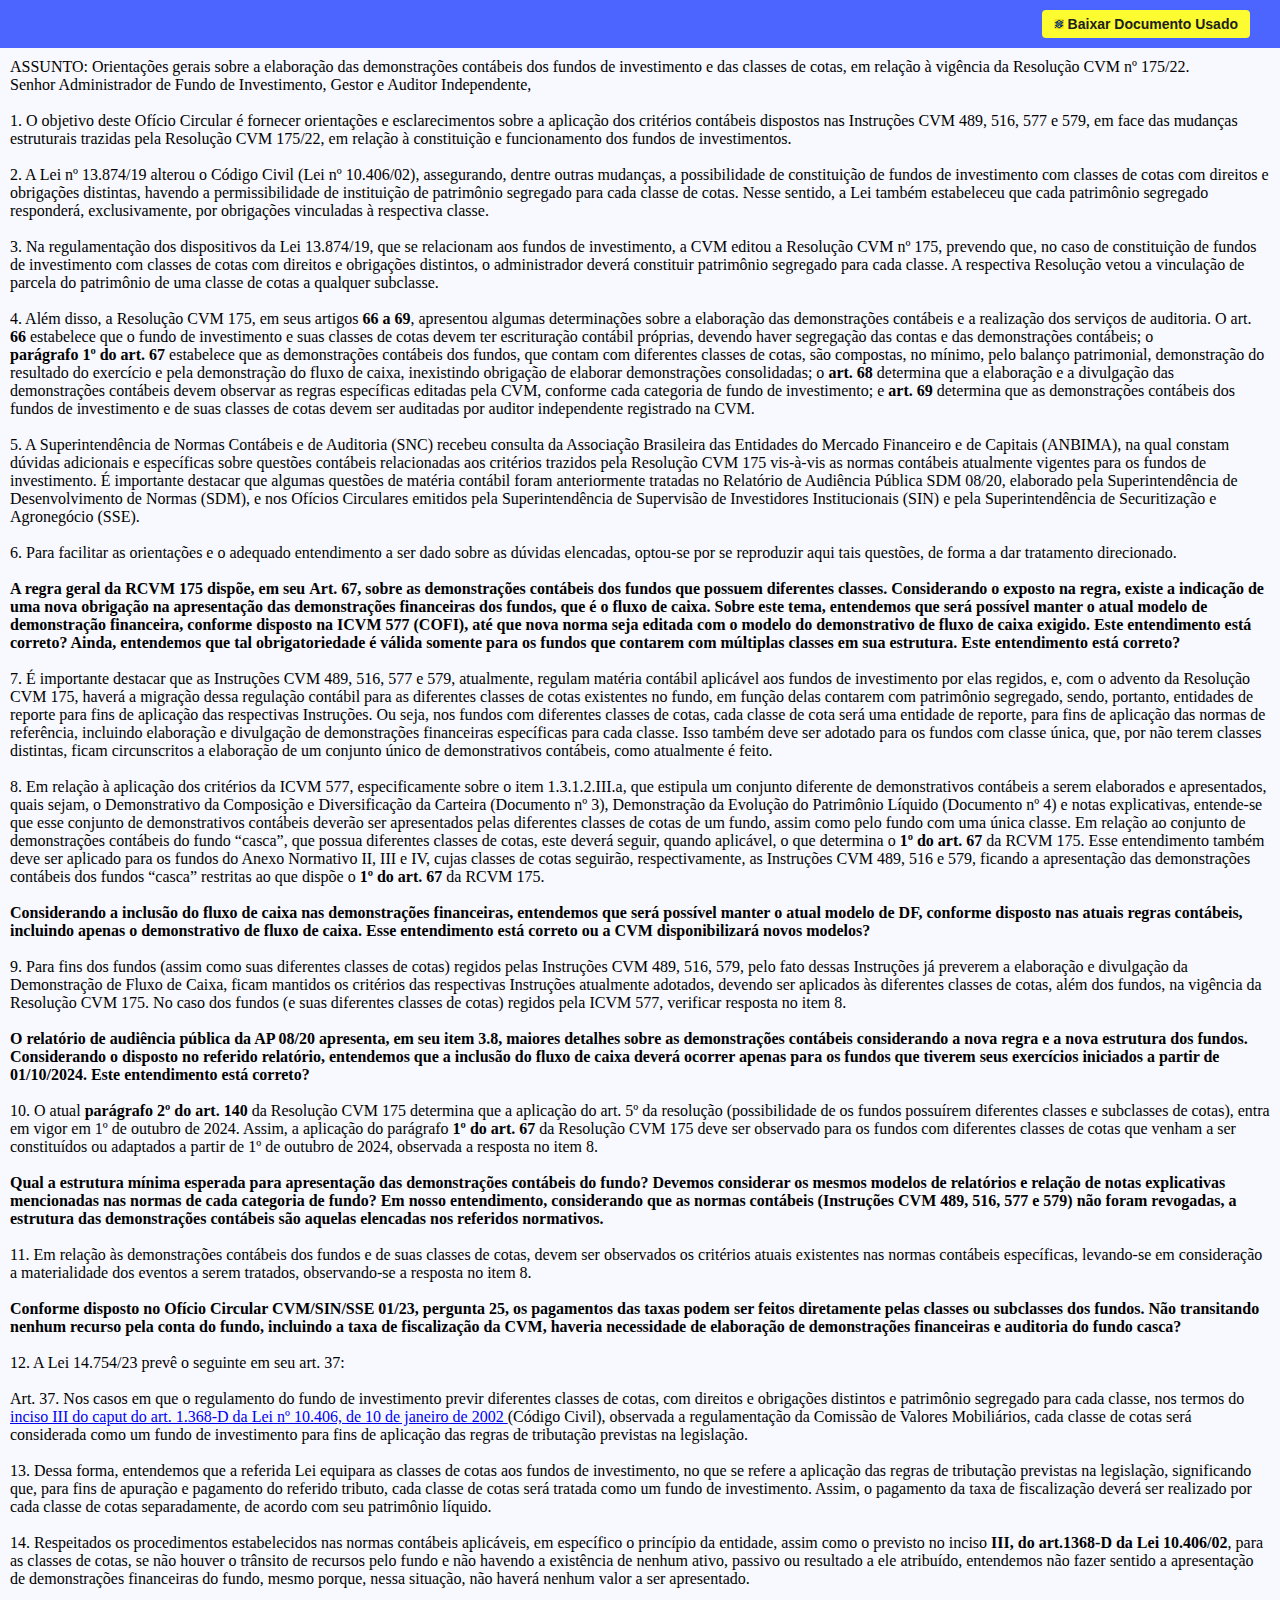
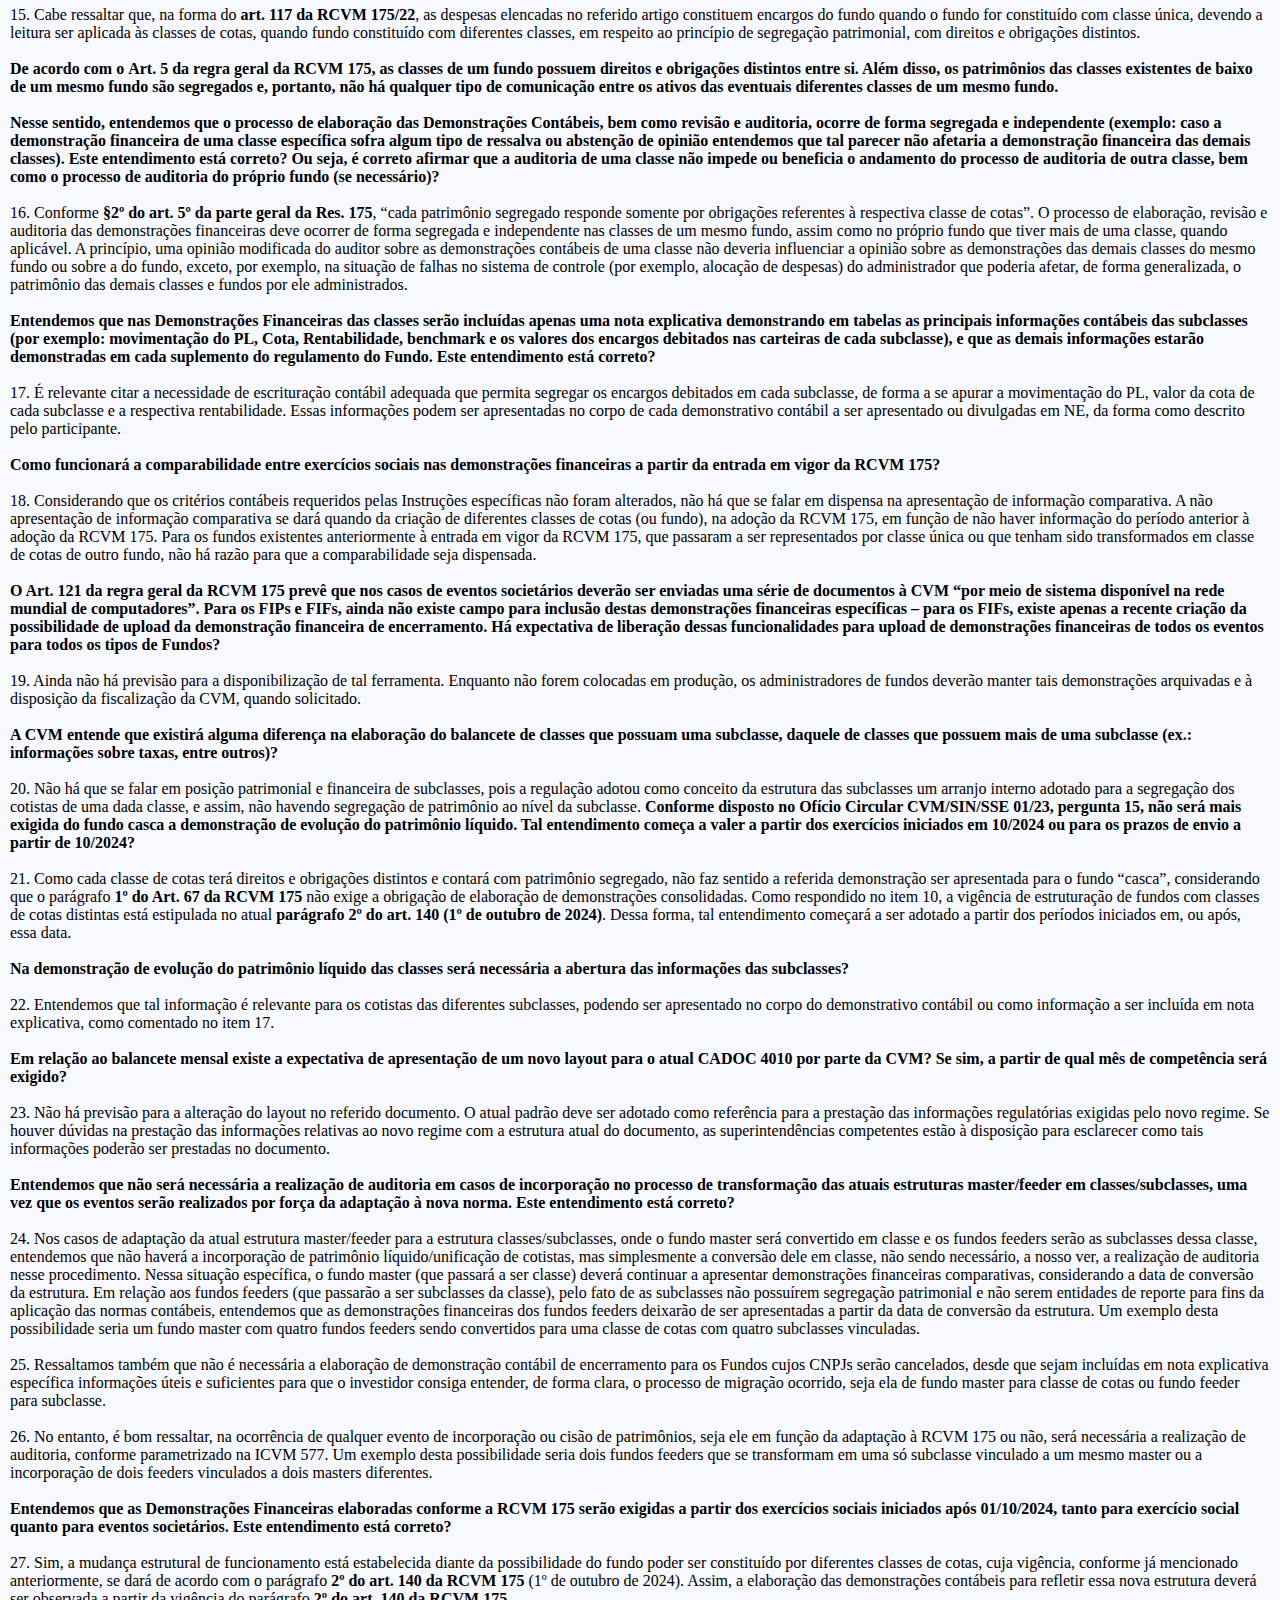
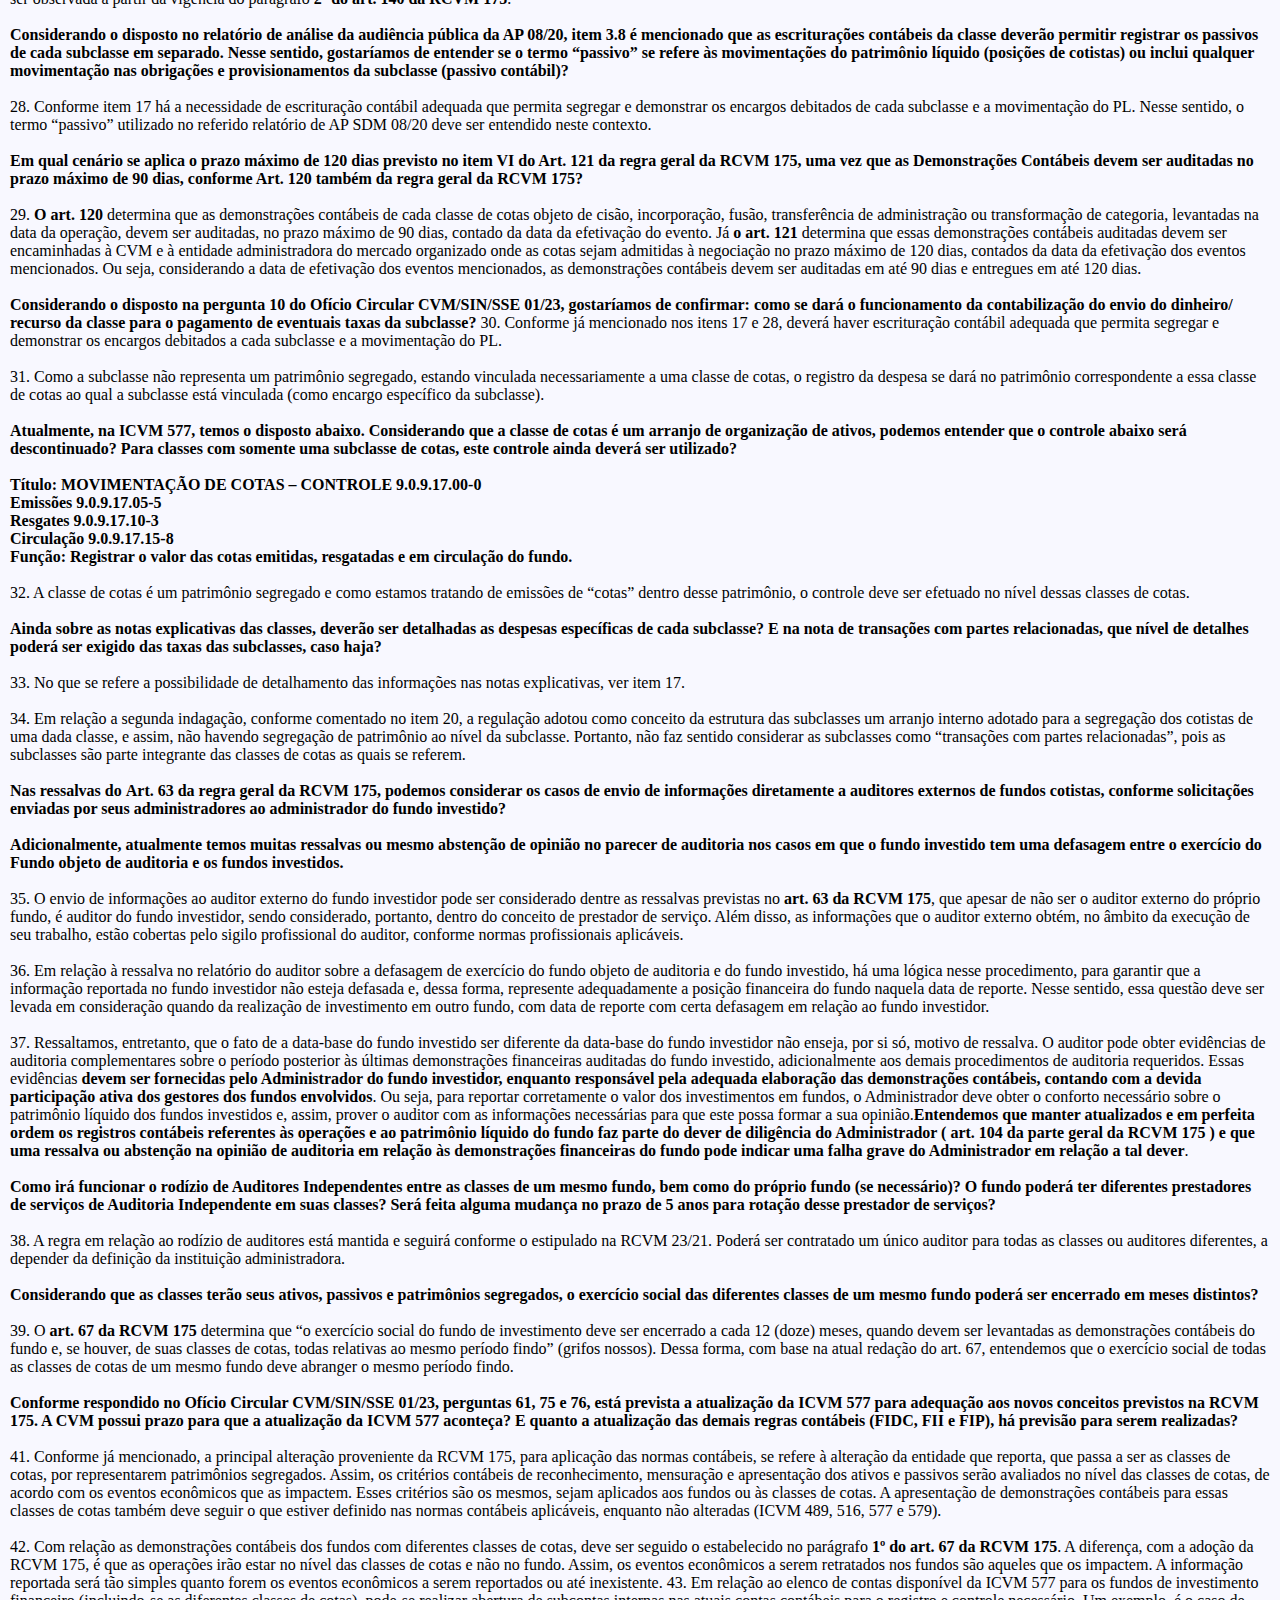
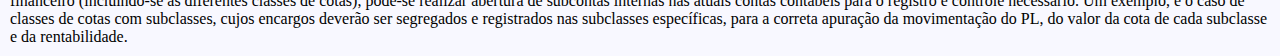
<file: src/PDF.html>
<!DOCTYPE html>
<html lang="pt">
<head>
    <meta charset="UTF-8">
    <meta name="viewport" content="width=device-width, initial-scale=1.0">
    <link rel="stylesheet" href="../src/style/style.css">
    <title>PDF</title>
</head>
<body>
  
<header class="cabecalho">
  
  <nav>
    <ul>
      <li>
        
        <a href="../public/pdf/oc-snc-sse-sin-0125 (3) (1).pdf" download>
         <img src="../public/Logo/BBAS3.SA.png" alt="">
          Baixar Documento Usado
        </a>
      </li>
    </ul>
  </nav>
</header>


<p>
    ASSUNTO: Orientações gerais sobre a elaboração das demonstrações
    contábeis dos fundos de investimento e das classes de cotas, em relação à
    vigência da Resolução CVM nº 175/22. <br>

    Senhor Administrador de Fundo de Investimento, Gestor e Auditor
    Independente,<br><br>

    1. O objetivo deste Ofício Circular é fornecer orientações e esclarecimentos sobre a
    aplicação dos critérios contábeis dispostos nas Instruções CVM 489, 516, 577 e 579,
    em face das mudanças estruturais trazidas pela Resolução CVM 175/22, em relação
    à constituição e funcionamento dos fundos de investimentos. <br><br>

    2. A Lei nº 13.874/19 alterou o Código Civil (Lei nº 10.406/02), assegurando, dentre
    outras mudanças, a possibilidade de constituição de fundos de investimento com
    classes de cotas com direitos e obrigações distintas, havendo a permissibilidade de
    instituição de patrimônio segregado para cada classe de cotas. Nesse sentido, a Lei
    também estabeleceu que cada patrimônio segregado responderá, exclusivamente,
    por obrigações vinculadas à respectiva classe.<br><br>

    3. Na regulamentação dos dispositivos da Lei 13.874/19, que se relacionam aos
    fundos de investimento, a CVM editou a Resolução CVM nº 175, prevendo que, no
    caso de constituição de fundos de investimento com classes de cotas com direitos e
    obrigações distintos, o administrador deverá constituir patrimônio segregado para
    cada classe. A respectiva Resolução vetou a vinculação de parcela do patrimônio de
    uma classe de cotas a qualquer subclasse.<br><br>

    4. Além disso, a Resolução CVM 175, em seus artigos 
    <span class="tooltip" onmouseover="showImage('tooltipImg')" onmouseout="hideImage('tooltipImg')">
        <strong>66 a 69</strong>
        <img id="tooltipImg" src="../public/img_leis/Art66_69.png"> <!-- 69 -->
    </span>, apresentou algumas
    determinações sobre a elaboração das demonstrações contábeis e a realização dos serviços de auditoria. O art. 
    <span class="tooltip2" onmouseover="showImage('tooltipImg2')" onmouseout="hideImage('tooltipImg2')">
        <strong>66</strong>
        <img id="tooltipImg2" src="../public/img_leis/Art66.png"> <!-- 66 -->
    </span> estabelece que o fundo de investimento e suas
    classes de cotas devem ter escrituração contábil próprias, devendo haver
    segregação das contas e das demonstrações contábeis; o  
    <span class="tooltip2" onmouseover="showImage('tooltipImg3')" onmouseout="hideImage('tooltipImg3')">
        <strong>parágrafo 1º do art. 67</strong>
        <img id="tooltipImg3" src="../public/img_leis/paragrafo1.png"> <!-- 67 -->
    </span>
    estabelece que as demonstrações contábeis dos fundos, que contam com diferentes
    classes de cotas, são compostas, no mínimo, pelo balanço patrimonial,
    demonstração do resultado do exercício e pela demonstração do fluxo de caixa,
    inexistindo obrigação de elaborar demonstrações consolidadas; o  
    <span class="tooltip" onmouseover="showImage('tooltipImg4')" onmouseout="hideImage('tooltipImg4')">
        <strong>art. 68</strong>
        <img id="tooltipImg4" src="./../public/img_leis/Art68.png"> <!-- 68 -->
    </span> determina
    que a elaboração e a divulgação das demonstrações contábeis devem observar as
    regras específicas editadas pela CVM, conforme cada categoria de fundo de
    investimento; e  
    <span class="tooltip" onmouseover="showImage('tooltipImg5')" onmouseout="hideImage('tooltipImg5')">
        <strong>art. 69</strong>
        <img id="tooltipImg5" src="../../public/img_leis/Art69.png"> <!-- 69 -->
    </span> determina que as demonstrações contábeis dos fundos de
    investimento e de suas classes de cotas devem ser auditadas por auditor
    independente registrado na CVM. <br><br>

    5. A Superintendência de Normas Contábeis e de Auditoria (SNC) recebeu consulta
    da Associação Brasileira das Entidades do Mercado Financeiro e de Capitais
    (ANBIMA), na qual constam dúvidas adicionais e específicas sobre questões
    contábeis relacionadas aos critérios trazidos pela Resolução CVM 175 vis-à-vis as
    normas contábeis atualmente vigentes para os fundos de investimento. É importante
    destacar que algumas questões de matéria contábil foram anteriormente tratadas
    no Relatório de Audiência Pública SDM 08/20, elaborado pela Superintendência de
    Desenvolvimento de Normas (SDM), e nos Ofícios Circulares emitidos pela
    Superintendência de Supervisão de Investidores Institucionais (SIN) e pela
    Superintendência de Securitização e Agronegócio (SSE). <br><br>

    6. Para facilitar as orientações e o adequado entendimento a ser dado sobre as
    dúvidas elencadas, optou-se por se reproduzir aqui tais questões, de forma a dar
    tratamento direcionado. <br><br>

   <strong> A regra geral da RCVM 175 dispõe, em seu 
    <span class="tooltip" onmouseover="showImage('tooltipImg6')" onmouseout="hideImage('tooltipImg6')">
        <strong>Art. 67</strong>
        <img id="tooltipImg6" src="../../public/img_leis/Art67.png">
    </span>, sobre as demonstrações
    contábeis dos fundos que possuem diferentes classes. Considerando o
    exposto na regra, existe a indicação de uma nova obrigação na
    apresentação das demonstrações financeiras dos fundos, que é o fluxo de
    caixa. Sobre este tema, entendemos que será possível manter o atual
    modelo de demonstração financeira, conforme disposto na ICVM 577
    (COFI), até que nova norma seja editada com o modelo do demonstrativo
    de fluxo de caixa exigido. Este entendimento está correto? Ainda,
    entendemos que tal obrigatoriedade é válida somente para os fundos que
    contarem com múltiplas classes em sua estrutura. Este entendimento está
    correto? </strong> <br><br>

    7. É importante destacar que as Instruções CVM 489, 516, 577 e 579, atualmente,
    regulam matéria contábil aplicável aos fundos de investimento por elas regidos, e,
    com o advento da Resolução CVM 175, haverá a migração dessa regulação contábil
    para as diferentes classes de cotas existentes no fundo, em função delas contarem
    com patrimônio segregado, sendo, portanto, entidades de reporte para fins de
    aplicação das respectivas Instruções. Ou seja, nos fundos com diferentes classes de
    cotas, cada classe de cota será uma entidade de reporte, para fins de aplicação das
    normas de referência, incluindo elaboração e divulgação de demonstrações
    financeiras específicas para cada classe. Isso também deve ser adotado para os
    fundos com classe única, que, por não terem classes distintas, ficam circunscritos a
    elaboração de um conjunto único de demonstrativos contábeis, como atualmente é
    feito. <br><br>

    8. Em relação à aplicação dos critérios da ICVM 577, especificamente sobre o item
    1.3.1.2.III.a, que estipula um conjunto diferente de demonstrativos contábeis a
    serem elaborados e apresentados, quais sejam, o Demonstrativo da Composição e
    Diversificação da Carteira (Documento nº 3), Demonstração da Evolução do
    Patrimônio Líquido (Documento nº 4) e notas explicativas, entende-se que esse
    conjunto de demonstrativos contábeis deverão ser apresentados pelas diferentes
    classes de cotas de um fundo, assim como pelo fundo com uma única classe. Em
    relação ao conjunto de demonstrações contábeis do fundo “casca”, que possua
    diferentes classes de cotas, este deverá seguir, quando aplicável, o que determina o
    <span class="tooltip" onmouseover="showImage('tooltipImg7')" onmouseout="hideImage('tooltipImg7')">
        <strong>1º do art. 67</strong>
        <img id="tooltipImg7" src="../../public/img_leis/paragrafo1.png">
    </span>  da RCVM 175. Esse entendimento também deve ser aplicado para os
    fundos do Anexo Normativo II, III e IV, cujas classes de cotas seguirão,
    respectivamente, as Instruções CVM 489, 516 e 579, ficando a apresentação das
    demonstrações contábeis dos fundos “casca” restritas ao que dispõe o
    <span class="tooltip" onmouseover="showImage('tooltipImg8')" onmouseout="hideImage('tooltipImg8')">
        <strong>1º do art. 67</strong>
        <img id="tooltipImg8" src="../../public/img_leis/paragrafo1.png"></span>
    da RCVM 175.<br><br>

   <strong> Considerando a inclusão do fluxo de caixa nas demonstrações financeiras,
    entendemos que será possível manter o atual modelo de DF, conforme
    disposto nas atuais regras contábeis, incluindo apenas o demonstrativo de
    fluxo de caixa. Esse entendimento está correto ou a CVM disponibilizará
    novos modelos?</strong> <br><br>

    9. Para fins dos fundos (assim como suas diferentes classes de cotas) regidos pelas
    Instruções CVM 489, 516, 579, pelo fato dessas Instruções já preverem a elaboração
    e divulgação da Demonstração de Fluxo de Caixa, ficam mantidos os critérios das
    respectivas Instruções atualmente adotados, devendo ser aplicados às diferentes
    classes de cotas, além dos fundos, na vigência da Resolução CVM 175. No caso dos
    fundos (e suas diferentes classes de cotas) regidos pela ICVM 577, verificar
    resposta no item 8.<br><br>

   <strong> O relatório de audiência pública da AP 08/20 apresenta, em seu item 3.8, maiores detalhes sobre as demonstrações contábeis considerando a nova
    regra e a nova estrutura dos fundos. Considerando o disposto no referido
    relatório, entendemos que a inclusão do fluxo de caixa deverá ocorrer
    apenas para os fundos que tiverem seus exercícios iniciados a partir de
    01/10/2024. Este entendimento está correto?</strong> <br><br>

    10. O atual <span class="tooltip" onmouseover="showImage('tooltipImg60')" onmouseout="hideImage('tooltipImg60')">
        <strong>parágrafo 2º do art. 140</strong>
        <img id="tooltipImg60" src="../public/img_leis/Art140.png"></span> da Resolução CVM 175 determina que a
    aplicação do art. 5º da resolução (possibilidade de os fundos possuírem diferentes
    classes e subclasses de cotas), entra em vigor em 1º de outubro de 2024. Assim, a
    aplicação do parágrafo 
    <span class="tooltip" onmouseover="showImage('tooltipImg9')" onmouseout="hideImage('tooltipImg9')">
        <strong>1º do art. 67</strong>
        <img id="tooltipImg9" src="../public/img_leis/paragrafo1.png"></span> da Resolução CVM 175 deve ser observado para
    os fundos com diferentes classes de cotas que venham a ser constituídos ou
    adaptados a partir de 1º de outubro de 2024, observada a resposta no item 8.<br><br>

    <strong> Qual a estrutura mínima esperada para apresentação das demonstrações
    contábeis do fundo? Devemos considerar os mesmos modelos de relatórios
    e relação de notas explicativas mencionadas nas normas de cada categoria
    de fundo? Em nosso entendimento, considerando que as normas contábeis
    (Instruções CVM 489, 516, 577 e 579) não foram revogadas, a estrutura
    das demonstrações contábeis são aquelas elencadas nos referidos
    normativos.</strong> <br><br>

    11. Em relação às demonstrações contábeis dos fundos e de suas classes de cotas,
    devem ser observados os critérios atuais existentes nas normas contábeis
    específicas, levando-se em consideração a materialidade dos eventos a serem
    tratados, observando-se a resposta no item 8. <br><br>

   <strong> Conforme disposto no Ofício Circular CVM/SIN/SSE 01/23, pergunta 25, os
    pagamentos das taxas podem ser feitos diretamente pelas classes ou
    subclasses dos fundos. Não transitando nenhum recurso pela conta do
    fundo, incluindo a taxa de fiscalização da CVM, haveria necessidade de
    elaboração de demonstrações financeiras e auditoria do fundo casca?</strong> <br><br>

    12. A Lei 14.754/23 prevê o seguinte em seu art. 37: <br><br>
    Art. 37. Nos casos em que o regulamento do fundo de investimento previr
    diferentes classes de cotas, com direitos e obrigações distintos e patrimônio
    segregado para cada classe, nos termos do <a href="https://www.planalto.gov.br/ccivil_03/LEIS/2002/L10406.htm#art1368d3"> inciso III do caput do art. 1.368-D da
    Lei nº 10.406, de 10 de janeiro de 2002 </a> (Código Civil), observada a
    regulamentação da Comissão de Valores Mobiliários, cada classe de cotas será
    considerada como um fundo de investimento para fins de aplicação das regras
    de tributação previstas na legislação. <br><br>

    13. Dessa forma, entendemos que a referida Lei equipara as classes de cotas aos
    fundos de investimento, no que se refere a aplicação das regras de tributação
    previstas na legislação, significando que, para fins de apuração e pagamento do
    referido tributo, cada classe de cotas será tratada como um fundo de investimento.
    Assim, o pagamento da taxa de fiscalização deverá ser realizado por cada classe de
    cotas separadamente, de acordo com seu patrimônio líquido. <br><br>

    14. Respeitados os procedimentos estabelecidos nas normas contábeis aplicáveis,
    em específico o princípio da entidade, assim como o previsto no inciso 
    <span class="tooltip" onmouseover="showImage('tooltipImg10')" onmouseout="hideImage('tooltipImg10')">
        <strong>III, do art.1368-D da Lei 10.406/02 </strong>
        <img id="tooltipImg10" src="../public/img_leis/Inciso3_da_Lei.png">
    </span>, para as classes de cotas, se não houver o trânsito de
    recursos pelo fundo e não havendo a existência de nenhum ativo, passivo ou
    resultado a ele atribuído, entendemos não fazer sentido a apresentação de
    demonstrações financeiras do fundo, mesmo porque, nessa situação, não haverá
    nenhum valor a ser apresentado. <br><br>

    15. Cabe ressaltar que, na forma do 
    <span class="tooltip3" onmouseover="showImage('tooltipImg11')" onmouseout="hideImage('tooltipImg11')">
        <strong>art. 117 da RCVM 175/22 </strong>
        <img id="tooltipImg11" src="../public/img_leis/Art117.png">
    </span>, as despesas
    elencadas no referido artigo constituem encargos do fundo quando o fundo for
    constituído com classe única, devendo a leitura ser aplicada às classes de cotas,
    quando fundo constituído com diferentes classes, em respeito ao princípio de
    segregação patrimonial, com direitos e obrigações distintos. <br><br>

   <strong> De acordo com o 
    <span class="tooltip" onmouseover="showImage('tooltipImg12')" onmouseout="hideImage('tooltipImg12')">
        <strong>Art. 5 da regra geral da RCVM 175 </strong>
        <img id="tooltipImg12" src="../../public/img_leis/Art5.png">
    </span>, as classes de um
    fundo possuem direitos e obrigações distintos entre si. Além disso, os
    patrimônios das classes existentes de baixo de um mesmo fundo são
    segregados e, portanto, não há qualquer tipo de comunicação entre os
    ativos das eventuais diferentes classes de um mesmo fundo.</strong> <br><br>

  <strong> Nesse sentido, entendemos que o processo de elaboração das
    Demonstrações Contábeis, bem como revisão e auditoria, ocorre de forma
    segregada e independente (exemplo: caso a demonstração financeira de
    uma classe específica sofra algum tipo de ressalva ou abstenção de
    opinião entendemos que tal parecer não afetaria a demonstração
    financeira das demais classes). Este entendimento está correto? Ou seja, é
    correto afirmar que a auditoria de uma classe não impede ou beneficia o
    andamento do processo de auditoria de outra classe, bem como o processo
    de auditoria do próprio fundo (se necessário)? </strong> <br><br>

    16. Conforme  
    <span class="tooltip" onmouseover="showImage('tooltipImg13')" onmouseout="hideImage('tooltipImg13')">
        <strong> §2º do art. 5º da parte geral da Res. 175</strong>
        <img id="tooltipImg13" src="../public/img_leis/2imenda_Art5.png">
    </span>, “cada patrimônio segregado
    responde somente por obrigações referentes à respectiva classe de cotas”. 
    O processo de elaboração, revisão e auditoria das demonstrações financeiras deve
    ocorrer de forma segregada e independente nas classes de um mesmo fundo, assim
    como no próprio fundo que tiver mais de uma classe, quando aplicável. A princípio,
    uma opinião modificada do auditor sobre as demonstrações contábeis de uma classe
    não deveria influenciar a opinião sobre as demonstrações das demais classes do
    mesmo fundo ou sobre a do fundo, exceto, por exemplo, na situação de falhas no
    sistema de controle (por exemplo, alocação de despesas) do administrador que
    poderia afetar, de forma generalizada, o patrimônio das demais classes e fundos por
    ele administrados. <br><br>

    <strong>
        Entendemos que nas Demonstrações Financeiras das classes serão
        incluídas apenas uma nota explicativa demonstrando em tabelas as
        principais informações contábeis das subclasses (por exemplo:
        movimentação do PL, Cota, Rentabilidade, benchmark e os valores dos
        encargos debitados nas carteiras de cada subclasse), e que as demais
        informações estarão demonstradas em cada suplemento do regulamento
        do Fundo. Este entendimento está correto?
    </strong> <br><br>

    17. É relevante citar a necessidade de escrituração contábil adequada que permita
    segregar os encargos debitados em cada subclasse, de forma a se apurar a
    movimentação do PL, valor da cota de cada subclasse e a respectiva rentabilidade.
    Essas informações podem ser apresentadas no corpo de cada demonstrativo
    contábil a ser apresentado ou divulgadas em NE, da forma como descrito pelo
    participante. <br><br>

    <strong>
        Como funcionará a comparabilidade entre exercícios sociais nas
        demonstrações financeiras a partir da entrada em vigor da RCVM 175?
    </strong> <br><br>

    18. Considerando que os critérios contábeis requeridos pelas Instruções específicas
    não foram alterados, não há que se falar em dispensa na apresentação de
    informação comparativa. A não apresentação de informação comparativa se dará
    quando da criação de diferentes classes de cotas (ou fundo), na adoção da RCVM
    175, em função de não haver informação do período anterior à adoção da RCVM
    175. Para os fundos existentes anteriormente à entrada em vigor da RCVM 175, que
    passaram a ser representados por classe única ou que tenham sido transformados
    em classe de cotas de outro fundo, não há razão para que a comparabilidade seja
    dispensada. <br><br>

    <strong>
        O Art. 121 da regra geral da RCVM 175 prevê que nos casos de eventos
    societários deverão ser enviadas uma série de documentos à CVM “por
    meio de sistema disponível na rede mundial de computadores”. Para os
    FIPs e FIFs, ainda não existe campo para inclusão destas demonstrações
    financeiras específicas – para os FIFs, existe apenas a recente criação da
    possibilidade de upload da demonstração financeira de encerramento. Há
    expectativa de liberação dessas funcionalidades para upload de
    demonstrações financeiras de todos os eventos para todos os tipos de
    Fundos?
    </strong><br><br>


    19. Ainda não há previsão para a disponibilização de tal ferramenta. Enquanto não
    forem colocadas em produção, os administradores de fundos deverão manter tais
    demonstrações arquivadas e à disposição da fiscalização da CVM, quando solicitado. <br></br>

    <strong>
        A CVM entende que existirá alguma diferença na elaboração do balancete
        de classes que possuam uma subclasse, daquele de classes que possuem
        mais de uma subclasse (ex.: informações sobre taxas, entre outros)?
    </strong> <br><br>

    20. Não há que se falar em posição patrimonial e financeira de subclasses, pois a
    regulação adotou como conceito da estrutura das subclasses um arranjo interno
    adotado para a segregação dos cotistas de uma dada classe, e assim, não havendo
    segregação de patrimônio ao nível da subclasse.


    <strong>
        Conforme disposto no Ofício Circular CVM/SIN/SSE 01/23, pergunta 15, não
        será mais exigida do fundo casca a demonstração de evolução do
        patrimônio líquido. Tal entendimento começa a valer a partir dos exercícios
        iniciados em 10/2024 ou para os prazos de envio a partir de 10/2024?
    </strong> <br><br>

    21. Como cada classe de cotas terá direitos e obrigações distintos e contará com
    patrimônio segregado, não faz sentido a referida demonstração ser apresentada
    para o fundo “casca”, considerando que o parágrafo 
    <span class="tooltip" onmouseover="showImage('tooltipImg14')" onmouseout="hideImage('tooltipImg14')">
        <strong> 1º do Art. 67 da RCVM 175</strong>
        <img id="tooltipImg14" src="../public/img_leis/paragrafo1.png">
    </span> não
    exige a obrigação de elaboração de demonstrações consolidadas. Como respondido
    no item 10, a vigência de estruturação de fundos com classes de cotas distintas está
    estipulada no atual <span class="tooltip" onmouseover="showImage('tooltipImg61')" onmouseout="hideImage('tooltipImg61')">
        <strong>parágrafo 2º do art. 140 (1º de outubro de 2024)</strong>
        <img id="tooltipImg61" src="../public/img_leis/Art140.png"></span>. Dessa forma,
    tal entendimento começará a ser adotado a partir dos períodos iniciados em, ou
    após, essa data. <br><br>

    <strong>
        Na demonstração de evolução do patrimônio líquido das classes será
        necessária a abertura das informações das subclasses?
    </strong><br><br>

    22. Entendemos que tal informação é relevante para os cotistas das diferentes
    subclasses, podendo ser apresentado no corpo do demonstrativo contábil ou como
    informação a ser incluída em nota explicativa, como comentado no item 17.<br><br>

    <strong>
        Em relação ao balancete mensal existe a expectativa de apresentação de
        um novo layout para o atual CADOC 4010 por parte da CVM? Se sim, a
        partir de qual mês de competência será exigido?
    </strong><br><br>

    23. Não há previsão para a alteração do layout no referido documento. O atual
    padrão deve ser adotado como referência para a prestação das informações
    regulatórias exigidas pelo novo regime. Se houver dúvidas na prestação das
    informações relativas ao novo regime com a estrutura atual do documento, as
    superintendências competentes estão à disposição para esclarecer como tais
    informações poderão ser prestadas no documento. <br><br>

    <strong>
        Entendemos que não será necessária a realização de auditoria em casos de
        incorporação no processo de transformação das atuais estruturas
        master/feeder em classes/subclasses, uma vez que os eventos serão
        realizados por força da adaptação à nova norma. Este entendimento está
        correto?
    </strong> <br><br>


    24. Nos casos de adaptação da atual estrutura master/feeder para a estrutura
    classes/subclasses, onde o fundo master será convertido em classe e os fundos
    feeders serão as subclasses dessa classe, entendemos que não haverá a
    incorporação de patrimônio líquido/unificação de cotistas, mas simplesmente a
    conversão dele em classe, não sendo necessário, a nosso ver, a realização de
    auditoria nesse procedimento. Nessa situação específica, o fundo master (que
    passará a ser classe) deverá continuar a apresentar demonstrações financeiras
    comparativas, considerando a data de conversão da estrutura. Em relação aos
    fundos feeders (que passarão a ser subclasses da classe), pelo fato de as subclasses
    não possuírem segregação patrimonial e não serem entidades de reporte para fins
    da aplicação das normas contábeis, entendemos que as demonstrações financeiras
    dos fundos feeders deixarão de ser apresentadas a partir da data de conversão da
    estrutura. Um exemplo desta possibilidade seria um fundo master com quatro
    fundos feeders sendo convertidos para uma classe de cotas com quatro subclasses
    vinculadas.<br><br>

    25. Ressaltamos também que não é necessária a elaboração de demonstração
    contábil de encerramento para os Fundos cujos CNPJs serão cancelados, desde que
    sejam incluídas em nota explicativa específica informações úteis e suficientes para
    que o investidor consiga entender, de forma clara, o processo de migração ocorrido,
    seja ela de fundo master para classe de cotas ou fundo feeder para subclasse. <br><br>

    26. No entanto, é bom ressaltar, na ocorrência de qualquer evento de incorporação
    ou cisão de patrimônios, seja ele em função da adaptação à RCVM 175 ou não, será
    necessária a realização de auditoria, conforme parametrizado na ICVM 577. Um
    exemplo desta possibilidade seria dois fundos feeders que se transformam em uma
    só subclasse vinculado a um mesmo master ou a incorporação de dois feeders
    vinculados a dois masters diferentes. <br><br>

    <strong>
        Entendemos que as Demonstrações Financeiras elaboradas conforme a
        RCVM 175 serão exigidas a partir dos exercícios sociais iniciados após
        01/10/2024, tanto para exercício social quanto para eventos societários.
        Este entendimento está correto?
    </strong> <br><br>

    27. Sim, a mudança estrutural de funcionamento está estabelecida diante da
    possibilidade do fundo poder ser constituído por diferentes classes de cotas, cuja
    vigência, conforme já mencionado anteriormente, se dará de acordo com o
    parágrafo 
    <span class="tooltip" onmouseover="showImage('tooltipImg15')" onmouseout="hideImage('tooltipImg15')">
        <strong>2º do art. 140 da RCVM 175 </strong>
        <img id="tooltipImg15" src="../public/img_leis/Art140.png">
    </span> (1º de outubro de 2024). Assim, a elaboração
    das demonstrações contábeis para refletir essa nova estrutura deverá ser observada
    a partir da vigência do parágrafo 
    <span class="tooltip" onmouseover="showImage('tooltipImg16')" onmouseout="hideImage('tooltipImg16')">
        <strong>2º do art. 140 da RCVM 175 </strong>
        <img id="tooltipImg16" src="../public/img_leis/Art140.png">
    </span>. <br><br>

    <strong>
        Considerando o disposto no relatório de análise da audiência pública da AP
        08/20, item 3.8 é mencionado que as escriturações contábeis da classe
        deverão permitir registrar os passivos de cada subclasse em separado.
        Nesse sentido, gostaríamos de entender se o termo “passivo” se refere às
        movimentações do patrimônio líquido (posições de cotistas) ou inclui
        qualquer movimentação nas obrigações e provisionamentos da subclasse
        (passivo contábil)?
    </strong> <br><br>

    28. Conforme item 17 há a necessidade de escrituração contábil adequada que
    permita segregar e demonstrar os encargos debitados de cada subclasse e a
    movimentação do PL. Nesse sentido, o termo “passivo” utilizado no referido relatório
    de AP SDM 08/20 deve ser entendido neste contexto. <br><br>

    <strong>
        Em qual cenário se aplica o prazo máximo de 120 dias previsto no item VI
        do Art. 121 da regra geral da RCVM 175, uma vez que as Demonstrações
        Contábeis devem ser auditadas no prazo máximo de 90 dias, conforme Art.
        120 também da regra geral da RCVM 175?
    </strong> <br><br>

    29.   
    <span class="tooltip2" onmouseover="showImage('tooltipImg17')" onmouseout="hideImage('tooltipImg17')">
        <strong>O art. 120 </strong>
        <img id="tooltipImg17" src="../../public/img_leis/Art120.png">
    </span> determina que as demonstrações contábeis de cada classe de cotas
    objeto de cisão, incorporação, fusão, transferência de administração ou
    transformação de categoria, levantadas na data da operação, devem ser auditadas,
    no prazo máximo de 90 dias, contado da data da efetivação do evento. Já 
    <span class="tooltip" onmouseover="showImage('tooltipImg18')" onmouseout="hideImage('tooltipImg18')">
        <strong>o art. 121</strong>
        <img id="tooltipImg18" src="../public/img_leis/Art121.png">
    </span>
    determina que essas demonstrações contábeis auditadas devem ser encaminhadas
    à CVM e à entidade administradora do mercado organizado onde as cotas sejam
    admitidas à negociação no prazo máximo de 120 dias, contados da data da
    efetivação dos eventos mencionados. Ou seja, considerando a data de efetivação
    dos eventos mencionados, as demonstrações contábeis devem ser auditadas em até
    90 dias e entregues em até 120 dias. <br><br>

    <strong>
        Considerando o disposto na pergunta 10 do Ofício Circular CVM/SIN/SSE
        01/23, gostaríamos de confirmar: como se dará o funcionamento da
        contabilização do envio do dinheiro/ recurso da classe para o pagamento
        de eventuais taxas da subclasse?
    </strong>

    30. Conforme já mencionado nos itens 17 e 28, deverá haver escrituração contábil
    adequada que permita segregar e demonstrar os encargos debitados a cada
    subclasse e a movimentação do PL.<br><br>

    31. Como a subclasse não representa um patrimônio segregado, estando vinculada
    necessariamente a uma classe de cotas, o registro da despesa se dará no
    patrimônio correspondente a essa classe de cotas ao qual a subclasse está
    vinculada (como encargo específico da subclasse).<br><br>

    <strong>
        Atualmente, na ICVM 577, temos o disposto abaixo. Considerando que a
        classe de cotas é um arranjo de organização de ativos, podemos entender
        que o controle abaixo será descontinuado? Para classes com somente uma
        subclasse de cotas, este controle ainda deverá ser utilizado? <br><br>

        Título: MOVIMENTAÇÃO DE COTAS – CONTROLE 9.0.9.17.00-0 <br>
        Emissões 9.0.9.17.05-5 <br>
        Resgates 9.0.9.17.10-3 <br>
        Circulação 9.0.9.17.15-8 <br>
        Função: Registrar o valor das cotas emitidas, resgatadas e em circulação
        do fundo.
    </strong> <br><br>

    32. A classe de cotas é um patrimônio segregado e como estamos tratando de
    emissões de “cotas” dentro desse patrimônio, o controle deve ser efetuado no nível
    dessas classes de cotas. <br><br>

    <strong>
        Ainda sobre as notas explicativas das classes, deverão ser detalhadas as
        despesas específicas de cada subclasse? E na nota de transações com
        partes relacionadas, que nível de detalhes poderá ser exigido das taxas
        das subclasses, caso haja?
    </strong><br><br>

    33. No que se refere a possibilidade de detalhamento das informações nas notas
    explicativas, ver item 17. <br><br>

    34. Em relação a segunda indagação, conforme comentado no item 20, a regulação
    adotou como conceito da estrutura das subclasses um arranjo interno adotado para
    a segregação dos cotistas de uma dada classe, e assim, não havendo segregação de
    patrimônio ao nível da subclasse. Portanto, não faz sentido considerar as subclasses
    como “transações com partes relacionadas”, pois as subclasses são parte integrante
    das classes de cotas as quais se referem. <br><br>

    <strong>
            Nas ressalvas do 
        <span class="tooltip" onmouseover="showImage('tooltipImg19')" onmouseout="hideImage('tooltipImg19')">
            <strong>Art. 63</strong>
            <img id="tooltipImg19" src="../../public/img_leis/Art63.png">
        </span> da regra geral da RCVM 175, podemos considerar
        os casos de envio de informações diretamente a auditores externos de
        fundos cotistas, conforme solicitações enviadas por seus administradores
        ao administrador do fundo investido? <br><br>

        Adicionalmente, atualmente temos muitas ressalvas ou mesmo abstenção
        de opinião no parecer de auditoria nos casos em que o fundo investido tem
        uma defasagem entre o exercício do Fundo objeto de auditoria e os fundos
        investidos. <br><br>
    </strong>
    
    35. O envio de informações ao auditor externo do fundo investidor pode ser
    considerado dentre as ressalvas previstas no 
    <span class="tooltip" onmouseover="showImage('tooltipImg20')" onmouseout="hideImage('tooltipImg20')">
        <strong>art. 63 da RCVM 175</strong>
        <img id="tooltipImg20" src="../../public/img_leis/Art63.png">
    </span>, que apesar de
    não ser o auditor externo do próprio fundo, é auditor do fundo investidor, sendo
    considerado, portanto, dentro do conceito de prestador de serviço. Além disso, as
    informações que o auditor externo obtém, no âmbito da execução de seu trabalho,
    estão cobertas pelo sigilo profissional do auditor, conforme normas profissionais
    aplicáveis.<br><br>

    36. Em relação à ressalva no relatório do auditor sobre a defasagem de exercício do
    fundo objeto de auditoria e do fundo investido, há uma lógica nesse procedimento,
    para garantir que a informação reportada no fundo investidor não esteja defasada e,
    dessa forma, represente adequadamente a posição financeira do fundo naquela
    data de reporte. Nesse sentido, essa questão deve ser levada em consideração
    quando da realização de investimento em outro fundo, com data de reporte com
    certa defasagem em relação ao fundo investidor. <br><br>

    37. Ressaltamos, entretanto, que o fato de a data-base do fundo investido ser
    diferente da data-base do fundo investidor não enseja, por si só, motivo de ressalva.
    O auditor pode obter evidências de auditoria complementares sobre o período
    posterior às últimas demonstrações financeiras auditadas do fundo investido,
    adicionalmente aos demais procedimentos de auditoria requeridos. Essas evidências
    <strong>devem ser fornecidas pelo Administrador do fundo investidor, enquanto
    responsável pela adequada elaboração das demonstrações contábeis,
    contando com a devida participação ativa dos gestores dos fundos
    envolvidos</strong>. Ou seja, para reportar corretamente o valor dos investimentos em
    fundos, o Administrador deve obter o conforto necessário sobre o patrimônio líquido
    dos fundos investidos e, assim, prover o auditor com as informações necessárias
    para que este possa formar a sua opinião.<strong>Entendemos que manter atualizados
    e em perfeita ordem os registros contábeis referentes às operações e ao
    patrimônio líquido do fundo faz parte do dever de diligência do
    Administrador ( 
    <span class="tooltip" onmouseover="showImage('tooltipImg21')" onmouseout="hideImage('tooltipImg21')">
        <strong>art. 104 da parte geral da RCVM 175</strong>
        <img id="tooltipImg21" src="../../public/img_leis/Art104.png">
    </span> ) e que uma ressalva
    ou abstenção na opinião de auditoria em relação às demonstrações
    financeiras do fundo pode indicar uma falha grave do Administrador em
    relação a tal dever</strong>.<br><br>

    <strong>
        Como irá funcionar o rodízio de Auditores Independentes entre as classes
        de um mesmo fundo, bem como do próprio fundo (se necessário)? O fundo
        poderá ter diferentes prestadores de serviços de Auditoria Independente
        em suas classes? Será feita alguma mudança no prazo de 5 anos para
        rotação desse prestador de serviços?
    </strong><br><br>

    38. A regra em relação ao rodízio de auditores está mantida e seguirá conforme o
    estipulado na RCVM 23/21. Poderá ser contratado um único auditor para todas as
    classes ou auditores diferentes, a depender da definição da instituição
    administradora.<br><br>

   <strong> Considerando que as classes terão seus ativos, passivos e patrimônios
    segregados, o exercício social das diferentes classes de um mesmo fundo
    poderá ser encerrado em meses distintos? </strong> <br><br>

    39. O  <span class="tooltip2" onmouseover="showImage('tooltipImg22')" onmouseout="hideImage('tooltipImg22')">
        <strong>art. 67 da RCVM 175</strong>
        <img id="tooltipImg22" src="../public/img_leis/Art67.png">
    </span> determina que “o exercício social do fundo de
    investimento deve ser encerrado a cada 12 (doze) meses, quando devem ser
    levantadas as demonstrações contábeis do fundo e, se houver, de suas classes de
    cotas, todas relativas ao mesmo período findo” (grifos nossos). Dessa forma, com
    base na atual redação do art. 67, entendemos que o exercício social de todas as
    classes de cotas de um mesmo fundo deve abranger o mesmo período findo.<br><br>


    <strong>
        Conforme respondido no Ofício Circular CVM/SIN/SSE 01/23, perguntas 61,
        75 e 76, está prevista a atualização da ICVM 577 para adequação aos novos
        conceitos previstos na RCVM 175. A CVM possui prazo para que a
        atualização da ICVM 577 aconteça? E quanto a atualização das demais
        regras contábeis (FIDC, FII e FIP), há previsão para serem realizadas?
    </strong><br><br>

    41. Conforme já mencionado, a principal alteração proveniente da RCVM 175, para
    aplicação das normas contábeis, se refere à alteração da entidade que reporta, que
    passa a ser as classes de cotas, por representarem patrimônios segregados. Assim,
    os critérios contábeis de reconhecimento, mensuração e apresentação dos ativos e
    passivos serão avaliados no nível das classes de cotas, de acordo com os eventos
    econômicos que as impactem. Esses critérios são os mesmos, sejam aplicados aos
    fundos ou às classes de cotas. A apresentação de demonstrações contábeis para
    essas classes de cotas também deve seguir o que estiver definido nas normas
    contábeis aplicáveis, enquanto não alteradas (ICVM 489, 516, 577 e 579).<br><br>

    42. Com relação as demonstrações contábeis dos fundos com diferentes classes de
    cotas, deve ser seguido o estabelecido no parágrafo 
    <span class="tooltip" onmouseover="showImage('tooltipImg23')" onmouseout="hideImage('tooltipImg23')">
        <strong>1º do art. 67 da RCVM 175</strong>
        <img id="tooltipImg23" src="../public/img_leis/paragrafo1.png">
    </span>. A
    diferença, com a adoção da RCVM 175, é que as operações irão estar no nível das
    classes de cotas e não no fundo. Assim, os eventos econômicos a serem retratados
    nos fundos são aqueles que os impactem. A informação reportada será tão simples
    quanto forem os eventos econômicos a serem reportados ou até inexistente.

    43. Em relação ao elenco de contas disponível da ICVM 577 para os fundos de
    investimento financeiro (incluindo-se as diferentes classes de cotas), pode-se
    realizar abertura de subcontas internas nas atuais contas contábeis para o registro e
    controle necessário. Um exemplo, é o caso de classes de cotas com subclasses,
    cujos encargos deverão ser segregados e registrados nas subclasses específicas,
    para a correta apuração da movimentação do PL, do valor da cota de cada subclasse
    e da rentabilidade.
</p>

<script>
    function showImage(id) {
        document.getElementById(id).style.display = "block";
    }

    function hideImage(id) {
        document.getElementById(id).style.display = "none";
    }
</script>

</body>
</html>
</file>
<file: root/style/style.css>
* {
    margin: 0;
    background-color: 	#F8F8FF;  
}  

.cabecalho {
  background-color:  #4d65ff;
  padding: 15px 30px;
  display: flex;
  justify-content: flex-end; /* Alinha o conteúdo à direita */
  align-items: center;
  font-family: Arial, sans-serif;
}

.cabecalho ul {
  list-style: none;
  margin: 0;
  padding: 0;
  display: flex;
}

.cabecalho li {
  margin-left: auto;
}

.cabecalho a {
  text-decoration: none;
  color: #211e1e;
  background-color: #FCFC30;
  padding: 6px 12px;
  border-radius: 4px;
  font-size: 14px;
  font-weight: bold;
  transition: background-color 0.3s ease;
}

.cabecalho a:hover {
  background-color: #e0e000;
}

img{
  height: 10px;
  width: 10px;
  border-radius: 2px;
}


p {
    padding: 10px;
}
        .tooltip {
            background-color: transparent;
            position: relative;
            display: inline-block;
            cursor: pointer;
        }

        .tooltip2 {
            background-color: transparent;
            position: relative;
            display: inline-block;
            cursor: pointer;
        }

        .tooltip3 {
            background-color: transparent;
            position: relative;
            display: inline-block;
            cursor: pointer;
        }


        .tooltip img {
            display: none;
            position: absolute;
            top: 30px;
            left: 50%;
            transform: translateX(-50%);
            width: 330px; /* Aumentei o tamanho da imagem */
            height: auto;
            border: 1px solid #ccc;
            background: #f9f9f9; /* Fundo mais claro */
            padding: 10px; /* Aumentei o padding */
            border-radius: 5px;
            box-shadow: 0px 0px 10px rgba(0, 0, 0, 0.3); /* Aumentei a sombra */
            margin: 20px; /* Adicionei margem */
        }

        .tooltip2 img {
            display: none;
            position: absolute;
            top: 30px;
            left: 150px;
            transform: translateX(-50%);
            width: 330px; /* Aumentei o tamanho da imagem */
            height: auto;
            border: 1px solid #ccc;
            background: #f9f9f9; /* Fundo mais claro */
            padding: 10px; /* Aumentei o padding */
            border-radius: 5px;
            box-shadow: 0px 0px 10px rgba(0, 0, 0, 0.3); /* Aumentei a sombra */
            margin: 20px; /* Adicionei margem */
        }

        .tooltip3 img {
            display: none;
            position: absolute;
            top: 30px;
            left: 50%;
            transform: translateY(-100px);
            /* transform: translateX(-50%); */
            width: 330px; /* Aumentei o tamanho da imagem */
            height: auto;
            border: 1px solid #ccc;
            background: #f9f9f9; /* Fundo mais claro */
            padding: 10px; /* Aumentei o padding */
            border-radius: 5px;
            box-shadow: 0px 0px 10px rgba(0, 0, 0, 0.3); /* Aumentei a sombra */
            margin: 20px; /* Adicionei margem */
        }
</file>
<file: src/style/style.css>
* {
    margin: 0;
    background-color: 	#F8F8FF;  
}  

.cabecalho {
  background-color:  #4d65ff;
  padding: 15px 30px;
  display: flex;
  justify-content: flex-end; /* Alinha o conteúdo à direita */
  align-items: center;
  font-family: Arial, sans-serif;
}

.cabecalho ul {
  list-style: none;
  margin: 0;
  padding: 0;
  display: flex;
}

.cabecalho li {
  margin-left: auto;
}

.cabecalho a {
  text-decoration: none;
  color: #211e1e;
  background-color: #FCFC30;
  padding: 6px 12px;
  border-radius: 4px;
  font-size: 14px;
  font-weight: bold;
  transition: background-color 0.3s ease;
}

.cabecalho a:hover {
  background-color: #e0e000;
}

img{
  height: 10px;
  width: 10px;
  border-radius: 2px;
}


p {
    padding: 10px;
}
        .tooltip {
            background-color: transparent;
            position: relative;
            display: inline-block;
            cursor: pointer;
        }

        .tooltip2 {
            background-color: transparent;
            position: relative;
            display: inline-block;
            cursor: pointer;
        }

        .tooltip3 {
            background-color: transparent;
            position: relative;
            display: inline-block;
            cursor: pointer;
        }


        .tooltip img {
            display: none;
            position: absolute;
            top: 30px;
            left: 50%;
            transform: translateX(-50%);
            width: 330px; /* Aumentei o tamanho da imagem */
            height: auto;
            border: 1px solid #ccc;
            background: #f9f9f9; /* Fundo mais claro */
            padding: 10px; /* Aumentei o padding */
            border-radius: 5px;
            box-shadow: 0px 0px 10px rgba(0, 0, 0, 0.3); /* Aumentei a sombra */
            margin: 20px; /* Adicionei margem */
        }

        .tooltip2 img {
            display: none;
            position: absolute;
            top: 30px;
            left: 150px;
            transform: translateX(-50%);
            width: 330px; /* Aumentei o tamanho da imagem */
            height: auto;
            border: 1px solid #ccc;
            background: #f9f9f9; /* Fundo mais claro */
            padding: 10px; /* Aumentei o padding */
            border-radius: 5px;
            box-shadow: 0px 0px 10px rgba(0, 0, 0, 0.3); /* Aumentei a sombra */
            margin: 20px; /* Adicionei margem */
        }

        .tooltip3 img {
            display: none;
            position: absolute;
            top: 30px;
            left: 50%;
            transform: translateY(-100px);
            /* transform: translateX(-50%); */
            width: 330px; /* Aumentei o tamanho da imagem */
            height: auto;
            border: 1px solid #ccc;
            background: #f9f9f9; /* Fundo mais claro */
            padding: 10px; /* Aumentei o padding */
            border-radius: 5px;
            box-shadow: 0px 0px 10px rgba(0, 0, 0, 0.3); /* Aumentei a sombra */
            margin: 20px; /* Adicionei margem */
        }
</file>
